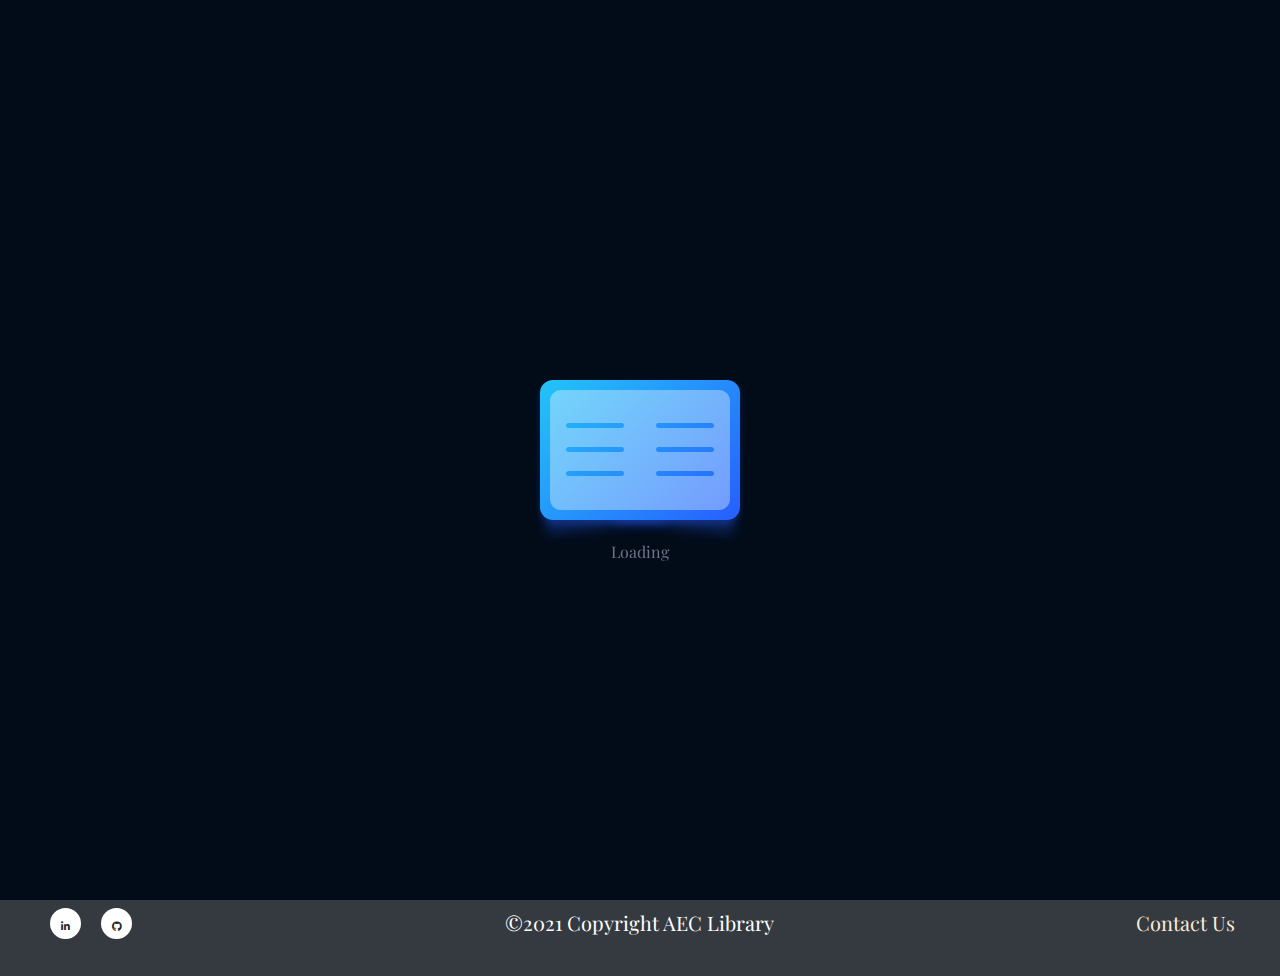
<file: index.html>
<!DOCTYPE html>
<html lang="en">

<head>
  <!-- Required meta tags -->
  <meta charset="utf-8" />
  <meta name="viewport" content="width=device-width, initial-scale=1, shrink-to-fit=no" />

  <!-- Bootstrap CSS -->
  <link rel="stylesheet" href="https://stackpath.bootstrapcdn.com/bootstrap/4.3.1/css/bootstrap.min.css"
    integrity="sha384-ggOyR0iXCbMQv3Xipma34MD+dH/1fQ784/j6cY/iJTQUOhcWr7x9JvoRxT2MZw1T" crossorigin="anonymous" />
  <!-- Font Awesome -->
  <link rel="stylesheet" href="https://use.fontawesome.com/releases/v5.6.3/css/all.css"
    integrity="sha384-UHRtZLI+pbxtHCWp1t77Bi1L4ZtiqrqD80Kn4Z8NTSRyMA2Fd33n5dQ8lWUE00s/" crossorigin="anonymous" />
  <!-- Style CSS -->
  <link rel="stylesheet" href="./assets/css/style.css" />
  <title>AEC Library</title>

  <!-- Title bar icon -->
  <link rel="icon" href="./assets/Favicons/3.png" type="image/x-icon">

  <!-- Adding new font -> Playfair-display -->
  <link href="https://fonts.googleapis.com/css2?family=Playfair+Display&display=swap" rel="stylesheet">

  <!--Adding AOS in it-->
    <script src="https://unpkg.com/aos@2.3.1/dist/aos.js"></script>
   <!-- Font Awesome -->
  <link rel="stylesheet" href="https://cdnjs.cloudflare.com/ajax/libs/font-awesome/5.15.3/css/all.min.css">
<!--data table-->
<link rel="stylesheet" href="https://cdn.datatables.net/1.11.3/css/jquery.dataTables.min.css"
></head>

<body class="body-style">
  
  <div class="bubbles">
  <img src="./assets/images/bubble.png">
  <img src="./assets/images/bubble.png">
  <img src="./assets/images/bubble.png">
  <img src="./assets/images/bubble.png">
  <img src="./assets/images/bubble.png">
  <img src="./assets/images/bubble.png">
  <img src="./assets/images/bubble.png">
</div>


  <div id="topBtn" title="Go to Top">
    <a href="#"><span class="fa fa-angle-up"></span></a>
  </div>

  <!-- pre-loader -->
  <div id="loading"></div>
    <div class="preloader">
      <div class="loader">
        <div>
          <ul>
            <li>
              <svg viewBox="0 0 90 120" fill="currentColor">
                <path
                  d="M90,0 L90,120 L11,120 C4.92486775,120 0,115.075132 0,109 L0,11 C0,4.92486775 4.92486775,0 11,0 L90,0 Z M71.5,81 L18.5,81 C17.1192881,81 16,82.1192881 16,83.5 C16,84.8254834 17.0315359,85.9100387 18.3356243,85.9946823 L18.5,86 L71.5,86 C72.8807119,86 74,84.8807119 74,83.5 C74,82.1745166 72.9684641,81.0899613 71.6643757,81.0053177 L71.5,81 Z M71.5,57 L18.5,57 C17.1192881,57 16,58.1192881 16,59.5 C16,60.8254834 17.0315359,61.9100387 18.3356243,61.9946823 L18.5,62 L71.5,62 C72.8807119,62 74,60.8807119 74,59.5 C74,58.1192881 72.8807119,57 71.5,57 Z M71.5,33 L18.5,33 C17.1192881,33 16,34.1192881 16,35.5 C16,36.8254834 17.0315359,37.9100387 18.3356243,37.9946823 L18.5,38 L71.5,38 C72.8807119,38 74,36.8807119 74,35.5 C74,34.1192881 72.8807119,33 71.5,33 Z"
                ></path>
              </svg>
            </li>
            <li>
              <svg viewBox="0 0 90 120" fill="currentColor">
                <path
                  d="M90,0 L90,120 L11,120 C4.92486775,120 0,115.075132 0,109 L0,11 C0,4.92486775 4.92486775,0 11,0 L90,0 Z M71.5,81 L18.5,81 C17.1192881,81 16,82.1192881 16,83.5 C16,84.8254834 17.0315359,85.9100387 18.3356243,85.9946823 L18.5,86 L71.5,86 C72.8807119,86 74,84.8807119 74,83.5 C74,82.1745166 72.9684641,81.0899613 71.6643757,81.0053177 L71.5,81 Z M71.5,57 L18.5,57 C17.1192881,57 16,58.1192881 16,59.5 C16,60.8254834 17.0315359,61.9100387 18.3356243,61.9946823 L18.5,62 L71.5,62 C72.8807119,62 74,60.8807119 74,59.5 C74,58.1192881 72.8807119,57 71.5,57 Z M71.5,33 L18.5,33 C17.1192881,33 16,34.1192881 16,35.5 C16,36.8254834 17.0315359,37.9100387 18.3356243,37.9946823 L18.5,38 L71.5,38 C72.8807119,38 74,36.8807119 74,35.5 C74,34.1192881 72.8807119,33 71.5,33 Z"
                ></path>
              </svg>
            </li>
            <li>
              <svg viewBox="0 0 90 120" fill="currentColor">
                <path
                  d="M90,0 L90,120 L11,120 C4.92486775,120 0,115.075132 0,109 L0,11 C0,4.92486775 4.92486775,0 11,0 L90,0 Z M71.5,81 L18.5,81 C17.1192881,81 16,82.1192881 16,83.5 C16,84.8254834 17.0315359,85.9100387 18.3356243,85.9946823 L18.5,86 L71.5,86 C72.8807119,86 74,84.8807119 74,83.5 C74,82.1745166 72.9684641,81.0899613 71.6643757,81.0053177 L71.5,81 Z M71.5,57 L18.5,57 C17.1192881,57 16,58.1192881 16,59.5 C16,60.8254834 17.0315359,61.9100387 18.3356243,61.9946823 L18.5,62 L71.5,62 C72.8807119,62 74,60.8807119 74,59.5 C74,58.1192881 72.8807119,57 71.5,57 Z M71.5,33 L18.5,33 C17.1192881,33 16,34.1192881 16,35.5 C16,36.8254834 17.0315359,37.9100387 18.3356243,37.9946823 L18.5,38 L71.5,38 C72.8807119,38 74,36.8807119 74,35.5 C74,34.1192881 72.8807119,33 71.5,33 Z"
                ></path>
              </svg>
            </li>
            <li>
              <svg viewBox="0 0 90 120" fill="currentColor">
                <path
                  d="M90,0 L90,120 L11,120 C4.92486775,120 0,115.075132 0,109 L0,11 C0,4.92486775 4.92486775,0 11,0 L90,0 Z M71.5,81 L18.5,81 C17.1192881,81 16,82.1192881 16,83.5 C16,84.8254834 17.0315359,85.9100387 18.3356243,85.9946823 L18.5,86 L71.5,86 C72.8807119,86 74,84.8807119 74,83.5 C74,82.1745166 72.9684641,81.0899613 71.6643757,81.0053177 L71.5,81 Z M71.5,57 L18.5,57 C17.1192881,57 16,58.1192881 16,59.5 C16,60.8254834 17.0315359,61.9100387 18.3356243,61.9946823 L18.5,62 L71.5,62 C72.8807119,62 74,60.8807119 74,59.5 C74,58.1192881 72.8807119,57 71.5,57 Z M71.5,33 L18.5,33 C17.1192881,33 16,34.1192881 16,35.5 C16,36.8254834 17.0315359,37.9100387 18.3356243,37.9946823 L18.5,38 L71.5,38 C72.8807119,38 74,36.8807119 74,35.5 C74,34.1192881 72.8807119,33 71.5,33 Z"
                ></path>
              </svg>
            </li>
            <li>
              <svg viewBox="0 0 90 120" fill="currentColor">
                <path
                  d="M90,0 L90,120 L11,120 C4.92486775,120 0,115.075132 0,109 L0,11 C0,4.92486775 4.92486775,0 11,0 L90,0 Z M71.5,81 L18.5,81 C17.1192881,81 16,82.1192881 16,83.5 C16,84.8254834 17.0315359,85.9100387 18.3356243,85.9946823 L18.5,86 L71.5,86 C72.8807119,86 74,84.8807119 74,83.5 C74,82.1745166 72.9684641,81.0899613 71.6643757,81.0053177 L71.5,81 Z M71.5,57 L18.5,57 C17.1192881,57 16,58.1192881 16,59.5 C16,60.8254834 17.0315359,61.9100387 18.3356243,61.9946823 L18.5,62 L71.5,62 C72.8807119,62 74,60.8807119 74,59.5 C74,58.1192881 72.8807119,57 71.5,57 Z M71.5,33 L18.5,33 C17.1192881,33 16,34.1192881 16,35.5 C16,36.8254834 17.0315359,37.9100387 18.3356243,37.9946823 L18.5,38 L71.5,38 C72.8807119,38 74,36.8807119 74,35.5 C74,34.1192881 72.8807119,33 71.5,33 Z"
                ></path>
              </svg>
            </li>
            <li>
              <svg viewBox="0 0 90 120" fill="currentColor">
                <path
                  d="M90,0 L90,120 L11,120 C4.92486775,120 0,115.075132 0,109 L0,11 C0,4.92486775 4.92486775,0 11,0 L90,0 Z M71.5,81 L18.5,81 C17.1192881,81 16,82.1192881 16,83.5 C16,84.8254834 17.0315359,85.9100387 18.3356243,85.9946823 L18.5,86 L71.5,86 C72.8807119,86 74,84.8807119 74,83.5 C74,82.1745166 72.9684641,81.0899613 71.6643757,81.0053177 L71.5,81 Z M71.5,57 L18.5,57 C17.1192881,57 16,58.1192881 16,59.5 C16,60.8254834 17.0315359,61.9100387 18.3356243,61.9946823 L18.5,62 L71.5,62 C72.8807119,62 74,60.8807119 74,59.5 C74,58.1192881 72.8807119,57 71.5,57 Z M71.5,33 L18.5,33 C17.1192881,33 16,34.1192881 16,35.5 C16,36.8254834 17.0315359,37.9100387 18.3356243,37.9946823 L18.5,38 L71.5,38 C72.8807119,38 74,36.8807119 74,35.5 C74,34.1192881 72.8807119,33 71.5,33 Z"
                ></path>
              </svg>
            </li>
          </ul>
        </div>
        <span>Loading</span>
      </div>
    </div>

  <nav class="navbar navbar-expand-lg navbar-light bg-info">
    <a class="navbar-brand ml-4" href="#"><img src="assets/logos/Logo Aec.jpg" alt="AEC Library" class="logo-img"></a>
    <button class="navbar-toggler" type="button" data-toggle="collapse" data-target="#navbarSupportedContent"
      aria-controls="navbarSupportedContent" aria-expanded="false" aria-label="Toggle navigation">
      <span class="navbar-toggler-icon"></span>
    </button>

    <div class="collapse navbar-collapse"
    id="navbarSupportedContent">
      <ul class="navbar-nav mr-auto">
        <li class="nav-item active">
          <a class="nav-link" href="#"><i class="fas fa-home"></i> Home  <span class="sr-only">(current)</span></a>
        </li>
        <li class="nav-item"><a href="./public/donate-book.html" class="nav-link" target="_blank"> <i class="fas fa-book"></i>  Donate Books </a></li>
        <li class="nav-item"><a href="resource.html" class="nav-link" target="_blank" > <i class="fas fa-external-link-alt"></i> Resources</a></li>
        <li class="nav-item"><a href="./Login_page/login_page.html" class="nav-link" target="_blank"> <i class="fas fa-sign-in-alt"></i>  Login </a></li>
      </ul>
      <form class="form-inline my-2 my-lg-0">
        <input class="form-control mr-sm-2" id="searchTxt" type="search" placeholder="Search" aria-label="Search" />
        <button class="btn btn-dark my-2 my-sm-0" id="searchsymbol" type="submit">
          &#128269
        </button>
      </form>
    </div>
  </nav>

  <div id="message"></div>

  <div class="container my-5">
    <h1>AEC LIBRARY </h1>
    <h5 align="center">
      <a href="" style="color:black;" class="typewrite" data-period="2000"
        data-type='[ "“If you don’t like to read, you haven’t found the right book.” – J.K. Rowling", "“That’s the thing about books. They let you travel without moving your feet.” – Jhumpa Lahiri", "“There is more treasure in books than in all the pirate’s loot on Treasure Island.” – Walt Disney", "“Some of these things are true and some of them lies. But they are all good stories.” – Hilary Mantel" ]'>
        <span class="wrap"></span>
      </a>
    </h5>
    <hr />
    <form id="libraryForm">
      <div class="form-group row">
        <label for="dateIssue" class="col-sm-2 col-form-label"> <strong>Date of Issue</strong></label>
        <div class="col-sm-10">
          <input type="date" id="issueDate" name="issueDate">
        </div>
      </div>
      <div class="form-group row">
        <label for="bookName" class="col-sm-2 col-form-label"> <strong>Name</strong></label>
        <div class="col-sm-10">
          <input type="text" class="input-box" id="bookName" placeholder="Book Name" />
        </div>
      </div>
      <div class="form-group row">
        <label for="Author" class="col-sm-2 col-form-label"> <strong>Author</strong></label>
        <div class="col-sm-10">
           
            <select class="form-check-input1" name="type" id="type" style="z-index: 1;">

                
                <option value="N/A">Select Author</option>
                <option value="Agatha Christie">Agatha Christie</option>
                <option value="Charles Dickens">Charles Dickens</option>
                <option value="Dan Brown">Dan Brown</option>
                <option value="Emily Bronte">Emily Bronte</option>
                <option value="George Elliot">George Elliot</option>
                <option value="J.K. Rowling">J.K. Rowling</option>
                <option value="Jane Austen">Jane Austen</option>
                <option value="John Green">John Green</option>
                <option value="Mark Twain">Mark Twain</option>
                <option value="Oscar Wilde">Oscar Wilde</option>
                <option value="Rabindranath Tagore">Rabindranath Tagore</option>
                <option value="Roald Dahl">Roald Dahl</option>
                <option value="Rudyard Kipling">Rudyard Kipling</option>
                <option value="Ruskin Bond">Ruskin Bond</option>
                <option value="Sarah J. Maas">Sarah J. Maas</option>
                <option value="Sylvia Plath">Sylvia Plath</option>
                <option value="William Shakespeare">William Shakespeare</option>
                <option value="Other">Other</option>
              </select>
  <input type="text" class="input-box" id="author" placeholder="Author" />
        </div>
       
      </div>
      <fieldset class="form-group">
        <div class="row">
          <legend class="col-form-label col-sm-2 pt-0"> <strong>Category</strong></legend>

          <div class="col-sm-10">
            <div class="form-check">
              <select class="form-check-input" name="category" id="category" style="z-index: 1;">
                <option value="N/A">Select Category</option>
                <option value="Arts & Music">Arts & Music</option>
                <option value="Biographies">Biographies</option>
                <option value="Business">Business</option>
                <option value="Comics">Comics</option>
                <option value="Computer & Tech">Computers & Tech</option>
                <option value="Cooking">Cooking</option>
                <option value="Education & Reference">Education & Reference</option>
                <option value="Entertainment">Entertainment</option>
                <option value="Health & Fitness">Health & Fitness</option>
                <option value="History">History</option>
                <option value="Hobbies & Crafts">Hobbies & Crafts</option>
                <option value="Home & Garden">Home & Garden</option>
                <option value="Horror">Horror</option>
                <option value="Kids">Kids</option>
                <option value="Literature & Fiction">Literature & Fiction</option>
                <option value="Medical">Medical</option>
                <option value="Mystery">Mystery</option>
                <option value="Parenting">Parenting</option>
                <option value="Religion">Religion</option>
                <option value="Romance">Romance</option>
                <option value="Sci-Fi & Fantasy">Sci-Fi & Fantasy</option>
                <option value="Science & Maths">Science & Maths</option>
                <option value="Self-Help">Self-Help</option>
                <option value="Social Sciences">Social Sciences</option>
                <option value="Sports">Sports</option>
                <option value="Travel">Travel</option>
                <option value="True Crime">True Crime</option>
              </select>
            </div>
          </div>
        </div>
      </fieldset>

      <div class="form-group row">
        <div class="col-sm-10">
          <button type="submit" class="btn btn-primary">Add Book</button>
        </div>
      </div>
    </form>

    <div id="table" >
      <h1>YOUR BOOKS</h1>
      <div style="overflow-x:auto;" >
        <table class="table table-striped" id="mytable">
          <thead>
            <tr>
              <th scope="col">Date of Issue</th>
              <th scope="col">Name</th>
              <th scope="col">Author</th>
  
              <th scope="col">Type</th>
              <th scope="col">Category</th>
              
            </tr>
          </thead>
          <tbody id="tableBody"></tbody>
        </table>
      </div>
     
    </div>
  </div>
  <div>
    <footer>
        <div class="d-flex">
      <div class="icons">

         <ul>
          <li>
            <a href="https://www.linkedin.com/in/sauravmukherjee44/"><i class="fab fa-linkedin-in icon"></i></a>
          </li>
          <li>
            <a href="https://github.com/SauravMukherjee44" target="github"> <i class="fab fa-github icon"></i> </a>
          </li>
          
        </ul>
      </div>
      <div class="ml-auto">

          <p>©2021 Copyright AEC Library</p>
      </div>
      <div class="ml-auto">
          <p>
         <a href="./public/contact us .html" style="color: antiquewhite;">Contact Us </a>  
         &emsp;&emsp;
         </p>

      </div>
 </div>
      <!-- <div class="icons">
        <ul>
          <li>
            <a href="https://www.linkedin.com/in/sauravmukherjee44/"><i class="fab fa-linkedin-in icon"></i></a>
          </li>
          <li>
            <a href="https://github.com/SauravMukherjee44" target="github"> <i class="fab fa-github icon"></i> </a>
          </li>
          <a href="./public/contact us .html" style="color: antiquewhite;">Contact Us</a>  

          <p>©2021 Copyright AEC Library</p>
        </ul>
      </div> -->
    </footer>

  </div>
  </div>
  <!-- <footer>
      <div class="footer-main">
        <div class="text-center text-lg-start">
          <div>© 2020 Copyright:</div>
        </div>
      </div>
    </footer> -->

  <!-- Optional JavaScript -->
  <!-- jQuery first, then Popper.js, then Bootstrap JS -->
  <script src="./assets/js/script.js"></script>
  <script src="https://code.jquery.com/jquery-3.4.1.js"></script>
  
  <!-- Go to Top  -->
  <script>
    $(document).ready(function () {
      $(window).scroll(function () {
        if ($(window).scrollTop() > 40) {
          $('#topBtn').css({
            "opacity": "1", "pointer-events": "auto"
          });
        } else {
          $('#topBtn').css({
            "opacity": "0", "pointer-events": "none"
          });
        }
      });

      $("#topBtn").click(function () {
        $('html ,body').animate({ scrollTop: 0 }, 400);
      });
    });
  </script>
  <script src="https://stackpath.bootstrapcdn.com/bootstrap/4.3.1/js/bootstrap.min.js"
    integrity="sha384-JjSmVgyd0p3pXB1rRibZUAYoIIy6OrQ6VrjIEaFf/nJGzIxFDsf4x0xIM+B07jRM"
    crossorigin="anonymous"></script>
  <script src="https://code.jquery.com/jquery-3.3.1.slim.min.js"
    integrity="sha384-q8i/X+965DzO0rT7abK41JStQIAqVgRVzpbzo5smXKp4YfRvH+8abtTE1Pi6jizo"
    crossorigin="anonymous"></script>
  <script src="https://cdnjs.cloudflare.com/ajax/libs/popper.js/1.14.7/umd/popper.min.js"
    integrity="sha384-UO2eT0CpHqdSJQ6hJty5KVphtPhzWj9WO1clHTMGa3JDZwrnQq4sF86dIHNDz0W1"
    crossorigin="anonymous"></script>
     <script>
      AOS.init({
        offset: 200,
        duration: 1000,
      });
    </script>
    <script src="https://cdn.datatables.net/1.11.3/js/jquery.dataTables.min.js"></script>
    
<script>
        $(document).ready(function() {
    $('#mytable').DataTable();
} );
    </script>
</body>

</html>
</file>
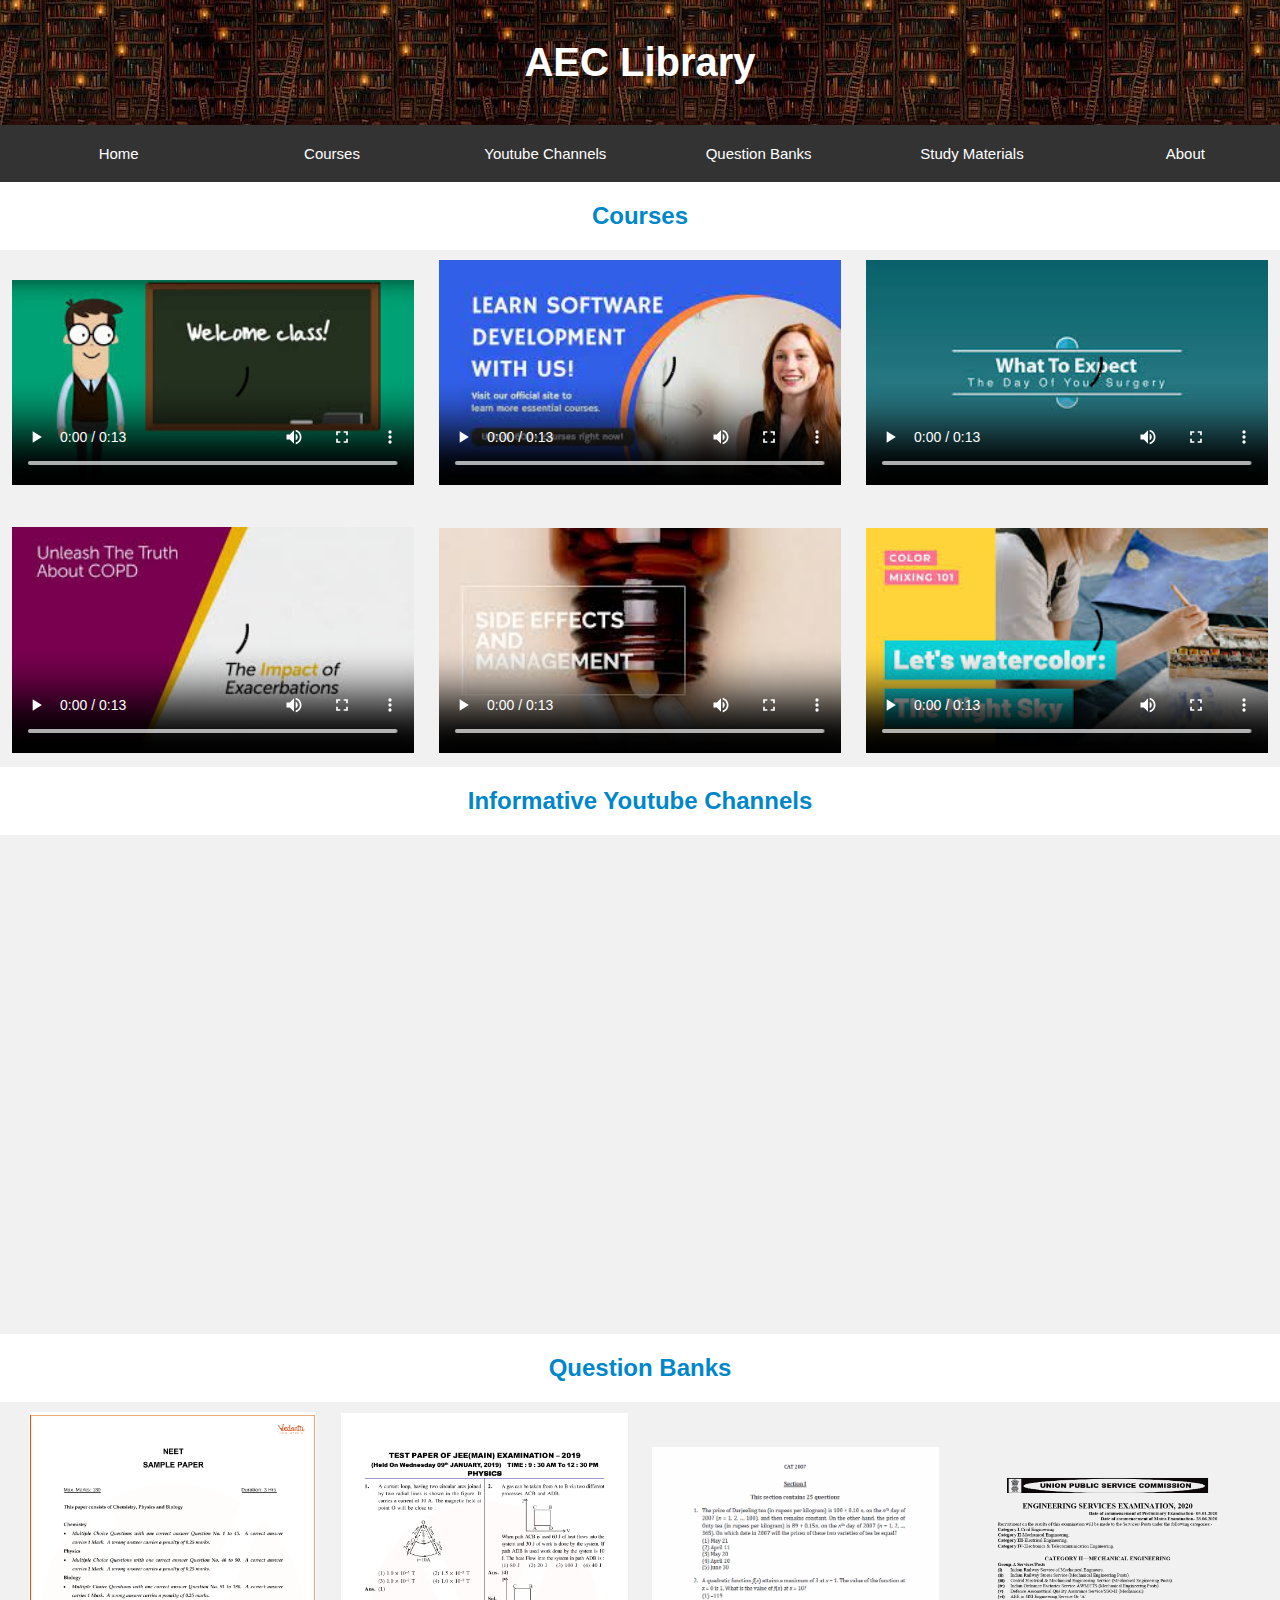
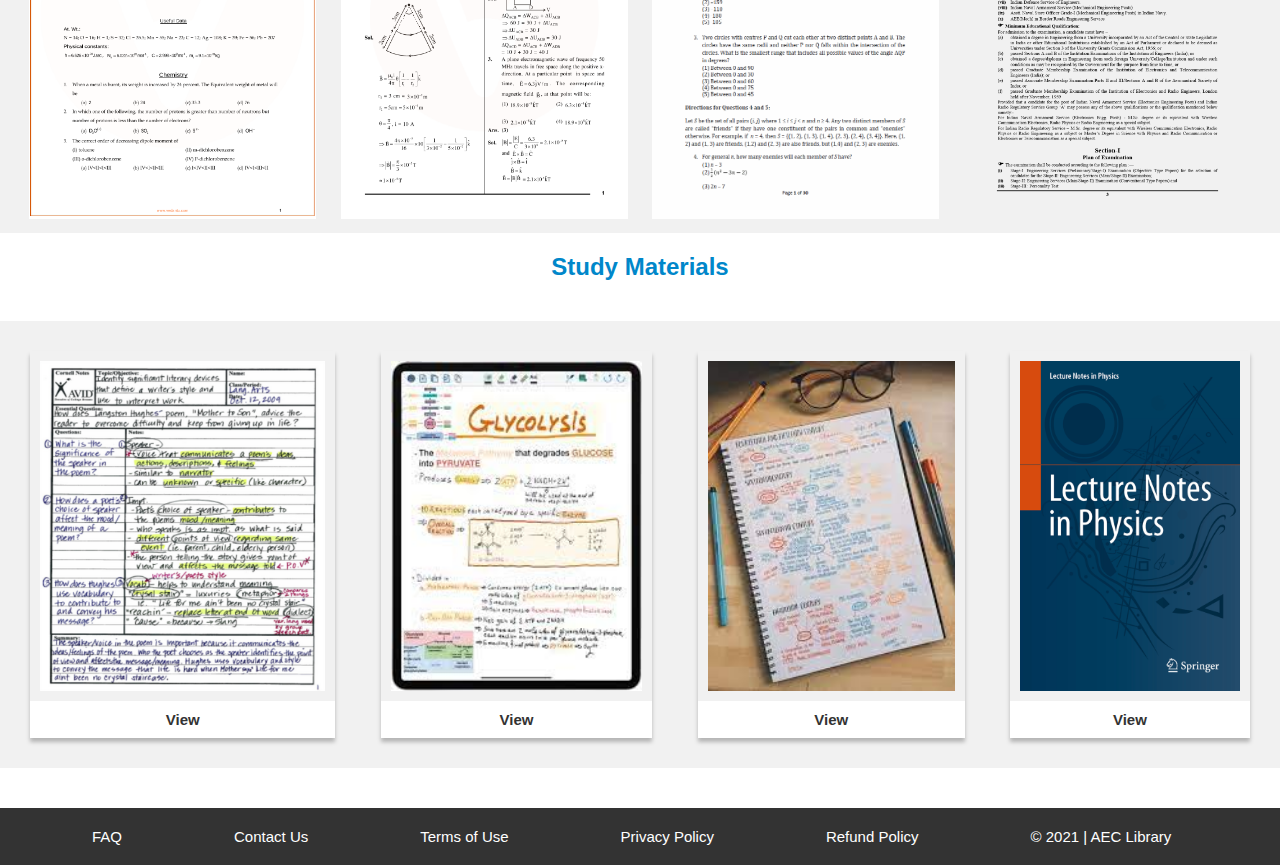
<file: resource.html>
<!DOCTYPE html>
<head>
	<title>Resources</title>
    <link rel="icon" href="./assets/Favicons/7.png" type="image/x-icon">
    <!-- Title bar icon -->
    <meta name="viewport" content="width=device-width, initial-scale=1.0">
  <!-- Style CSS -->
  <link rel="stylesheet" href="resource.css"/>
</head>

<body>

    <header>
        <h1>AEC Library</h1>
       </header>
    <nav class="" >
        <div class="">
            <div class="grid-container">
                <a class="grid-item " href="./index.html">Home</a>
                <a class="grid-item " href="#courses">Courses</a>
                <a class="grid-item " href="#yt">Youtube Channels</a>
                <a class="grid-item " href="#qb">Question Banks</a>
                <a class="grid-item " class="study" href="#study">Study Materials</a>
                <a class="grid-item " href="#footer">About</a>
              </div>
        
    </div>

    </nav>

   
<main>
    <h2 class="hover-underline-animation">Courses</h2>
    <section id="courses">
        
        
        <video src="images/8.mp4" width="33%" poster="images/11.jpg" controls></video>
        <video src="images/8.mp4" width="33%" poster="images/12.jpg" controls></video>
        <video src="images/8.mp4" width="33%" poster="images/13.jpg" controls></video>
        <br>
        
        <br>
        <video src="images/8.mp4" width="33%" poster="images/14.jpg" controls></video>
        <video src="images/8.mp4" width="33%" poster="images/15.jpg" controls></video>
        <video src="images/8.mp4" width="33%" poster="images/16.jpg" controls></video>
    </section>

    <h2 class="hover-underline-animation">Informative Youtube Channels</h2>
    <section id="yt">

      <iframe width="33%" height="75%" src="https://www.youtube.com/embed/hmS6rhq8jkI" title="YouTube video player" frameborder="0" allow="accelerometer; autoplay; clipboard-write; encrypted-media; gyroscope; picture-in-picture" allowfullscreen></iframe>
      <iframe width="33%" height="75%" src="https://www.youtube.com/embed/KxUj-0R2yxM" title="YouTube video player" frameborder="0" allow="accelerometer; autoplay; clipboard-write; encrypted-media; gyroscope; picture-in-picture" allowfullscreen></iframe>
      <iframe class="last" width="33%" height="75%" src="https://www.youtube.com/embed/LwglfLv5otA" title="YouTube video player" frameborder="0" allow="accelerometer; autoplay; clipboard-write; encrypted-media; gyroscope; picture-in-picture" allowfullscreen></iframe>
    </section>

    <h2 class="hover-underline-animation">Question Banks</h2>
    <section id="qb">
        
        <a target="_blank" href="Notes/Surface Chemistry  Complete NCERT.pdf"><img src="images/1.png" alt="" width="24%" height="60%"></a>
        <a target="_blank" href="Notes/Solid State New Complete Chapter Notes.pdf"><img src="images/2.png" alt="" width="24%" height="60%"></a>
        <a target="_blank" href="Notes/Electrochemistry  Complete NCERT.pdf"><img src="images/3.png" alt="" width="24%" height="60%"></a>
        <a target="_blank" href="Notes/Coordination Compound 3.pdf"><img src="images/4.png" alt="" width="24%" height="60%"></a>
    </section>

    <h2 class="hover-underline-animation">Study Materials</h2>
  <section id="study" class="study-container">
        <div class="study-card ">
            <div class="study-base">
                <img src="images/5.png" alt="image1">
            </div>
            <h3><a target="_blank" class="view" href="Notes/Surface Chemistry Complete NCERT.pdf">View</a><h3>
        </div>
        <div class="study-card ">
            <div class="study-base">
                <img src="images/6.jpg" alt="image1">
            </div>
            <h3><a target="_blank" class="view" href="Notes/Solid State New Complete Chapter Notes.pdf">View</a><h3>
        </div>
        <div class="study-card ">
            <div class="study-base">
                <img src="images/7.jpg" alt="image2">
            </div>
            <h3><a target="_blank" class="view" href="Notes/Solid State New Complete Chapter Notes.pdf">View</a><h3>
        </div>
        <div class="study-card ">
            <div class="study-base">
                <img src="images/9.png" alt="image1">
            </div>
            <h3><a target="_blank" class="view" href="Notes/Solid State New Complete Chapter Notes.pdf">View</a><h3>
        </div>
    
</main>

<footer id="footer">
    <a href="#">FAQ</a>
    <a href="./public/contact us .html">Contact Us</a>
    <a href="#">Terms of Use</a>
    <a href="#">Privacy Policy</a>
    <a href="#">Refund Policy</a>
    <a class="name" href="#">&copy; 2021 | AEC Library</a>
</footer>

   	 
</body>
</html>
</file>
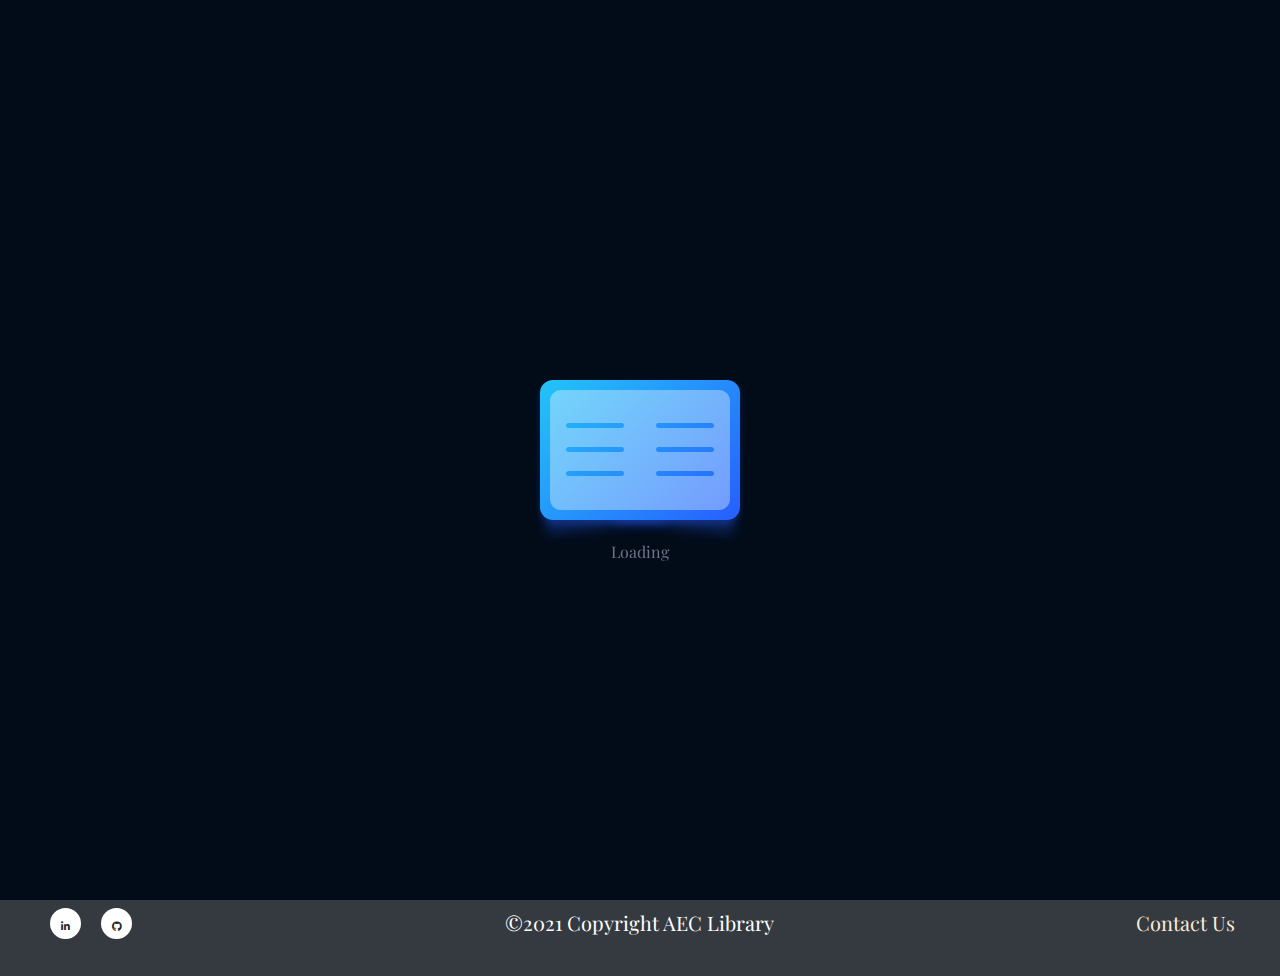
<file: tanwi.html>
<!DOCTYPE html>
<html lang="en">

<head>
  <!-- Required meta tags -->
  <meta charset="utf-8" />
  <meta name="viewport" content="width=device-width, initial-scale=1, shrink-to-fit=no" />

  <!-- Bootstrap CSS -->
  <link rel="stylesheet" href="https://stackpath.bootstrapcdn.com/bootstrap/4.3.1/css/bootstrap.min.css"
    integrity="sha384-ggOyR0iXCbMQv3Xipma34MD+dH/1fQ784/j6cY/iJTQUOhcWr7x9JvoRxT2MZw1T" crossorigin="anonymous" />
  <!-- Font Awesome -->
  <link rel="stylesheet" href="https://use.fontawesome.com/releases/v5.6.3/css/all.css"
    integrity="sha384-UHRtZLI+pbxtHCWp1t77Bi1L4ZtiqrqD80Kn4Z8NTSRyMA2Fd33n5dQ8lWUE00s/" crossorigin="anonymous" />
  <!-- Style CSS -->
  <link rel="stylesheet" href="./assets/css/style.css" />
  <title>AEC Library</title>

  <!-- Title bar icon -->
  <link rel="icon" href="./assets/Favicons/3.png" type="image/x-icon">

  <!-- Adding new font -> Playfair-display -->
  <link href="https://fonts.googleapis.com/css2?family=Playfair+Display&display=swap" rel="stylesheet">

  <!--Adding AOS in it-->
    <script src="https://unpkg.com/aos@2.3.1/dist/aos.js"></script>
   <!-- Font Awesome -->
  <link rel="stylesheet" href="https://cdnjs.cloudflare.com/ajax/libs/font-awesome/5.15.3/css/all.min.css">
<!--data table-->
<link rel="stylesheet" href="https://cdn.datatables.net/1.11.3/css/jquery.dataTables.min.css"
></head>

<body class="body-style">
  
  <div class="bubbles">
  <img src="./assets/images/bubble.png">
  <img src="./assets/images/bubble.png">
  <img src="./assets/images/bubble.png">
  <img src="./assets/images/bubble.png">
  <img src="./assets/images/bubble.png">
  <img src="./assets/images/bubble.png">
  <img src="./assets/images/bubble.png">
</div>


  <div id="topBtn" title="Go to Top">
    <a href="#"><span class="fa fa-angle-up"></span></a>
  </div>

  <!-- pre-loader -->
  <div id="loading"></div>
    <div class="preloader">
      <div class="loader">
        <div>
          <ul>
            <li>
              <svg viewBox="0 0 90 120" fill="currentColor">
                <path
                  d="M90,0 L90,120 L11,120 C4.92486775,120 0,115.075132 0,109 L0,11 C0,4.92486775 4.92486775,0 11,0 L90,0 Z M71.5,81 L18.5,81 C17.1192881,81 16,82.1192881 16,83.5 C16,84.8254834 17.0315359,85.9100387 18.3356243,85.9946823 L18.5,86 L71.5,86 C72.8807119,86 74,84.8807119 74,83.5 C74,82.1745166 72.9684641,81.0899613 71.6643757,81.0053177 L71.5,81 Z M71.5,57 L18.5,57 C17.1192881,57 16,58.1192881 16,59.5 C16,60.8254834 17.0315359,61.9100387 18.3356243,61.9946823 L18.5,62 L71.5,62 C72.8807119,62 74,60.8807119 74,59.5 C74,58.1192881 72.8807119,57 71.5,57 Z M71.5,33 L18.5,33 C17.1192881,33 16,34.1192881 16,35.5 C16,36.8254834 17.0315359,37.9100387 18.3356243,37.9946823 L18.5,38 L71.5,38 C72.8807119,38 74,36.8807119 74,35.5 C74,34.1192881 72.8807119,33 71.5,33 Z"
                ></path>
              </svg>
            </li>
            <li>
              <svg viewBox="0 0 90 120" fill="currentColor">
                <path
                  d="M90,0 L90,120 L11,120 C4.92486775,120 0,115.075132 0,109 L0,11 C0,4.92486775 4.92486775,0 11,0 L90,0 Z M71.5,81 L18.5,81 C17.1192881,81 16,82.1192881 16,83.5 C16,84.8254834 17.0315359,85.9100387 18.3356243,85.9946823 L18.5,86 L71.5,86 C72.8807119,86 74,84.8807119 74,83.5 C74,82.1745166 72.9684641,81.0899613 71.6643757,81.0053177 L71.5,81 Z M71.5,57 L18.5,57 C17.1192881,57 16,58.1192881 16,59.5 C16,60.8254834 17.0315359,61.9100387 18.3356243,61.9946823 L18.5,62 L71.5,62 C72.8807119,62 74,60.8807119 74,59.5 C74,58.1192881 72.8807119,57 71.5,57 Z M71.5,33 L18.5,33 C17.1192881,33 16,34.1192881 16,35.5 C16,36.8254834 17.0315359,37.9100387 18.3356243,37.9946823 L18.5,38 L71.5,38 C72.8807119,38 74,36.8807119 74,35.5 C74,34.1192881 72.8807119,33 71.5,33 Z"
                ></path>
              </svg>
            </li>
            <li>
              <svg viewBox="0 0 90 120" fill="currentColor">
                <path
                  d="M90,0 L90,120 L11,120 C4.92486775,120 0,115.075132 0,109 L0,11 C0,4.92486775 4.92486775,0 11,0 L90,0 Z M71.5,81 L18.5,81 C17.1192881,81 16,82.1192881 16,83.5 C16,84.8254834 17.0315359,85.9100387 18.3356243,85.9946823 L18.5,86 L71.5,86 C72.8807119,86 74,84.8807119 74,83.5 C74,82.1745166 72.9684641,81.0899613 71.6643757,81.0053177 L71.5,81 Z M71.5,57 L18.5,57 C17.1192881,57 16,58.1192881 16,59.5 C16,60.8254834 17.0315359,61.9100387 18.3356243,61.9946823 L18.5,62 L71.5,62 C72.8807119,62 74,60.8807119 74,59.5 C74,58.1192881 72.8807119,57 71.5,57 Z M71.5,33 L18.5,33 C17.1192881,33 16,34.1192881 16,35.5 C16,36.8254834 17.0315359,37.9100387 18.3356243,37.9946823 L18.5,38 L71.5,38 C72.8807119,38 74,36.8807119 74,35.5 C74,34.1192881 72.8807119,33 71.5,33 Z"
                ></path>
              </svg>
            </li>
            <li>
              <svg viewBox="0 0 90 120" fill="currentColor">
                <path
                  d="M90,0 L90,120 L11,120 C4.92486775,120 0,115.075132 0,109 L0,11 C0,4.92486775 4.92486775,0 11,0 L90,0 Z M71.5,81 L18.5,81 C17.1192881,81 16,82.1192881 16,83.5 C16,84.8254834 17.0315359,85.9100387 18.3356243,85.9946823 L18.5,86 L71.5,86 C72.8807119,86 74,84.8807119 74,83.5 C74,82.1745166 72.9684641,81.0899613 71.6643757,81.0053177 L71.5,81 Z M71.5,57 L18.5,57 C17.1192881,57 16,58.1192881 16,59.5 C16,60.8254834 17.0315359,61.9100387 18.3356243,61.9946823 L18.5,62 L71.5,62 C72.8807119,62 74,60.8807119 74,59.5 C74,58.1192881 72.8807119,57 71.5,57 Z M71.5,33 L18.5,33 C17.1192881,33 16,34.1192881 16,35.5 C16,36.8254834 17.0315359,37.9100387 18.3356243,37.9946823 L18.5,38 L71.5,38 C72.8807119,38 74,36.8807119 74,35.5 C74,34.1192881 72.8807119,33 71.5,33 Z"
                ></path>
              </svg>
            </li>
            <li>
              <svg viewBox="0 0 90 120" fill="currentColor">
                <path
                  d="M90,0 L90,120 L11,120 C4.92486775,120 0,115.075132 0,109 L0,11 C0,4.92486775 4.92486775,0 11,0 L90,0 Z M71.5,81 L18.5,81 C17.1192881,81 16,82.1192881 16,83.5 C16,84.8254834 17.0315359,85.9100387 18.3356243,85.9946823 L18.5,86 L71.5,86 C72.8807119,86 74,84.8807119 74,83.5 C74,82.1745166 72.9684641,81.0899613 71.6643757,81.0053177 L71.5,81 Z M71.5,57 L18.5,57 C17.1192881,57 16,58.1192881 16,59.5 C16,60.8254834 17.0315359,61.9100387 18.3356243,61.9946823 L18.5,62 L71.5,62 C72.8807119,62 74,60.8807119 74,59.5 C74,58.1192881 72.8807119,57 71.5,57 Z M71.5,33 L18.5,33 C17.1192881,33 16,34.1192881 16,35.5 C16,36.8254834 17.0315359,37.9100387 18.3356243,37.9946823 L18.5,38 L71.5,38 C72.8807119,38 74,36.8807119 74,35.5 C74,34.1192881 72.8807119,33 71.5,33 Z"
                ></path>
              </svg>
            </li>
            <li>
              <svg viewBox="0 0 90 120" fill="currentColor">
                <path
                  d="M90,0 L90,120 L11,120 C4.92486775,120 0,115.075132 0,109 L0,11 C0,4.92486775 4.92486775,0 11,0 L90,0 Z M71.5,81 L18.5,81 C17.1192881,81 16,82.1192881 16,83.5 C16,84.8254834 17.0315359,85.9100387 18.3356243,85.9946823 L18.5,86 L71.5,86 C72.8807119,86 74,84.8807119 74,83.5 C74,82.1745166 72.9684641,81.0899613 71.6643757,81.0053177 L71.5,81 Z M71.5,57 L18.5,57 C17.1192881,57 16,58.1192881 16,59.5 C16,60.8254834 17.0315359,61.9100387 18.3356243,61.9946823 L18.5,62 L71.5,62 C72.8807119,62 74,60.8807119 74,59.5 C74,58.1192881 72.8807119,57 71.5,57 Z M71.5,33 L18.5,33 C17.1192881,33 16,34.1192881 16,35.5 C16,36.8254834 17.0315359,37.9100387 18.3356243,37.9946823 L18.5,38 L71.5,38 C72.8807119,38 74,36.8807119 74,35.5 C74,34.1192881 72.8807119,33 71.5,33 Z"
                ></path>
              </svg>
            </li>
          </ul>
        </div>
        <span>Loading</span>
      </div>
    </div>

  <nav class="navbar navbar-expand-lg navbar-light bg-info">
    <a class="navbar-brand ml-4" href="#"><img src="assets/logos/Logo Aec.jpg" alt="AEC Library" class="logo-img"></a>
    <button class="navbar-toggler" type="button" data-toggle="collapse" data-target="#navbarSupportedContent"
      aria-controls="navbarSupportedContent" aria-expanded="false" aria-label="Toggle navigation">
      <span class="navbar-toggler-icon"></span>
    </button>

    <div class="collapse navbar-collapse"
    id="navbarSupportedContent">
      <ul class="navbar-nav mr-auto">
        <li class="nav-item active">
          <a class="nav-link" href="#"><i class="fas fa-home"></i> Home  <span class="sr-only">(current)</span></a>
        </li>
        <li class="nav-item"><a href="./public/donate-book.html" class="nav-link" target="_blank"> <i class="fas fa-book"></i>  Donate Books </a></li>
        <li class="nav-item"><a href="resource.html" class="nav-link" target="_blank" > <i class="fas fa-external-link-alt"></i> Resources</a></li>
        <li class="nav-item"><a href="./Login_page/login_page.html" class="nav-link" target="_blank"> <i class="fas fa-sign-in-alt"></i>  Login </a></li>
      </ul>
      <form class="form-inline my-2 my-lg-0">
        <input class="form-control mr-sm-2" id="searchTxt" type="search" placeholder="Search" aria-label="Search" />
        <button class="btn btn-dark my-2 my-sm-0" id="searchsymbol" type="submit">
          &#128269
        </button>
      </form>
    </div>
  </nav>

  <div id="message"></div>

  <div class="container my-5">
    <h1>AEC LIBRARY </h1>
    <h5 align="center">
      <a href="" style="color:black;" class="typewrite" data-period="2000"
        data-type='[ "“If you don’t like to read, you haven’t found the right book.” – J.K. Rowling", "“That’s the thing about books. They let you travel without moving your feet.” – Jhumpa Lahiri", "“There is more treasure in books than in all the pirate’s loot on Treasure Island.” – Walt Disney", "“Some of these things are true and some of them lies. But they are all good stories.” – Hilary Mantel" ]'>
        <span class="wrap"></span>
      </a>
    </h5>
    <hr />
    <form id="libraryForm">
      <div class="form-group row">
        <label for="dateIssue" class="col-sm-2 col-form-label"> <strong>Date of Issue</strong></label>
        <div class="col-sm-10">
          <input type="date" id="issueDate" name="issueDate">
        </div>
      </div>
      <div class="form-group row">
        <label for="bookName" class="col-sm-2 col-form-label"> <strong>Name</strong></label>
        <div class="col-sm-10">
          <input type="text" class="input-box" id="bookName" placeholder="Book Name" />
        </div>
      </div>
      <div class="form-group row">
        <label for="Author" class="col-sm-2 col-form-label"> <strong>Author</strong></label>
        <div class="col-sm-10">
           
            <select class="form-check-input1" name="type" id="type" style="z-index: 1;">

                
                <option value="N/A">Select Author</option>
                <option value="Agatha Christie">Agatha Christie</option>
                <option value="Charles Dickens">Charles Dickens</option>
                <option value="Dan Brown">Dan Brown</option>
                <option value="Emily Bronte">Emily Bronte</option>
                <option value="George Elliot">George Elliot</option>
                <option value="J.K. Rowling">J.K. Rowling</option>
                <option value="Jane Austen">Jane Austen</option>
                <option value="John Green">John Green</option>
                <option value="Mark Twain">Mark Twain</option>
                <option value="Oscar Wilde">Oscar Wilde</option>
                <option value="Rabindranath Tagore">Rabindranath Tagore</option>
                <option value="Roald Dahl">Roald Dahl</option>
                <option value="Rudyard Kipling">Rudyard Kipling</option>
                <option value="Ruskin Bond">Ruskin Bond</option>
                <option value="Sarah J. Maas">Sarah J. Maas</option>
                <option value="Sylvia Plath">Sylvia Plath</option>
                <option value="William Shakespeare">William Shakespeare</option>
                <option value="Other">Other</option>
              </select>
  <input type="text" class="input-box" id="author" placeholder="Author" />
        </div>
       
      </div>
      <fieldset class="form-group">
        <div class="row">
          <legend class="col-form-label col-sm-2 pt-0"> <strong>Category</strong></legend>

          <div class="col-sm-10">
            <div class="form-check">
              <select class="form-check-input" name="category" id="category" style="z-index: 1;">
                <option value="N/A">Select Category</option>
                <option value="Arts & Music">Arts & Music</option>
                <option value="Biographies">Biographies</option>
                <option value="Business">Business</option>
                <option value="Comics">Comics</option>
                <option value="Computer & Tech">Computers & Tech</option>
                <option value="Cooking">Cooking</option>
                <option value="Education & Reference">Education & Reference</option>
                <option value="Entertainment">Entertainment</option>
                <option value="Health & Fitness">Health & Fitness</option>
                <option value="History">History</option>
                <option value="Hobbies & Crafts">Hobbies & Crafts</option>
                <option value="Home & Garden">Home & Garden</option>
                <option value="Horror">Horror</option>
                <option value="Kids">Kids</option>
                <option value="Literature & Fiction">Literature & Fiction</option>
                <option value="Medical">Medical</option>
                <option value="Mystery">Mystery</option>
                <option value="Parenting">Parenting</option>
                <option value="Religion">Religion</option>
                <option value="Romance">Romance</option>
                <option value="Sci-Fi & Fantasy">Sci-Fi & Fantasy</option>
                <option value="Science & Maths">Science & Maths</option>
                <option value="Self-Help">Self-Help</option>
                <option value="Social Sciences">Social Sciences</option>
                <option value="Sports">Sports</option>
                <option value="Travel">Travel</option>
                <option value="True Crime">True Crime</option>
              </select>
            </div>
          </div>
        </div>
      </fieldset>

      <div class="form-group row">
        <div class="col-sm-10">
          <button type="submit" class="btn btn-primary">Add Book</button>
        </div>
      </div>
    </form>

    <div id="table" >
      <h1>YOUR BOOKS</h1>
      <div style="overflow-x:auto;" >
        <table class="table table-striped" id="mytable">
          <thead>
            <tr>
              <th scope="col">Date of Issue</th>
              <th scope="col">Name</th>
              <th scope="col">Author</th>
  
              <th scope="col">Type</th>
              <th scope="col">Category</th>
              
            </tr>
          </thead>
          <tbody id="tableBody"></tbody>
        </table>
      </div>
     
    </div>
  </div>
  <div>
    <footer>
        <div class="d-flex">
      <div class="icons">

         <ul>
          <li>
            <a href="https://www.linkedin.com/in/sauravmukherjee44/"><i class="fab fa-linkedin-in icon"></i></a>
          </li>
          <li>
            <a href="https://github.com/SauravMukherjee44" target="github"> <i class="fab fa-github icon"></i> </a>
          </li>
          
        </ul>
      </div>
      <div class="ml-auto">

          <p>©2021 Copyright AEC Library</p>
      </div>
      <div class="ml-auto">
          <p>
         <a href="./public/contact us .html" style="color: antiquewhite;">Contact Us </a>  
         &emsp;&emsp;
         </p>

      </div>
 </div>
      <!-- <div class="icons">
        <ul>
          <li>
            <a href="https://www.linkedin.com/in/sauravmukherjee44/"><i class="fab fa-linkedin-in icon"></i></a>
          </li>
          <li>
            <a href="https://github.com/SauravMukherjee44" target="github"> <i class="fab fa-github icon"></i> </a>
          </li>
          <a href="./public/contact us .html" style="color: antiquewhite;">Contact Us</a>  

          <p>©2021 Copyright AEC Library</p>
        </ul>
      </div> -->
    </footer>

  </div>
  </div>
  <!-- <footer>
      <div class="footer-main">
        <div class="text-center text-lg-start">
          <div>© 2020 Copyright:</div>
        </div>
      </div>
    </footer> -->

  <!-- Optional JavaScript -->
  <!-- jQuery first, then Popper.js, then Bootstrap JS -->
  <script src="./assets/js/script.js"></script>
  <script src="https://code.jquery.com/jquery-3.4.1.js"></script>
  
  <!-- Go to Top  -->
  <script>
    $(document).ready(function () {
      $(window).scroll(function () {
        if ($(window).scrollTop() > 40) {
          $('#topBtn').css({
            "opacity": "1", "pointer-events": "auto"
          });
        } else {
          $('#topBtn').css({
            "opacity": "0", "pointer-events": "none"
          });
        }
      });

      $("#topBtn").click(function () {
        $('html ,body').animate({ scrollTop: 0 }, 400);
      });
    });
  </script>
  <script src="https://stackpath.bootstrapcdn.com/bootstrap/4.3.1/js/bootstrap.min.js"
    integrity="sha384-JjSmVgyd0p3pXB1rRibZUAYoIIy6OrQ6VrjIEaFf/nJGzIxFDsf4x0xIM+B07jRM"
    crossorigin="anonymous"></script>
  <script src="https://code.jquery.com/jquery-3.3.1.slim.min.js"
    integrity="sha384-q8i/X+965DzO0rT7abK41JStQIAqVgRVzpbzo5smXKp4YfRvH+8abtTE1Pi6jizo"
    crossorigin="anonymous"></script>
  <script src="https://cdnjs.cloudflare.com/ajax/libs/popper.js/1.14.7/umd/popper.min.js"
    integrity="sha384-UO2eT0CpHqdSJQ6hJty5KVphtPhzWj9WO1clHTMGa3JDZwrnQq4sF86dIHNDz0W1"
    crossorigin="anonymous"></script>
     <script>
      AOS.init({
        offset: 200,
        duration: 1000,
      });
    </script>
    <script src="https://cdn.datatables.net/1.11.3/js/jquery.dataTables.min.js"></script>
    
<script>
        $(document).ready(function() {
    $('#mytable').DataTable(
       {
        language : {
            "zeroRecords": ""             
        },
       } );
} );
    </script>
</body>

</html>
</file>
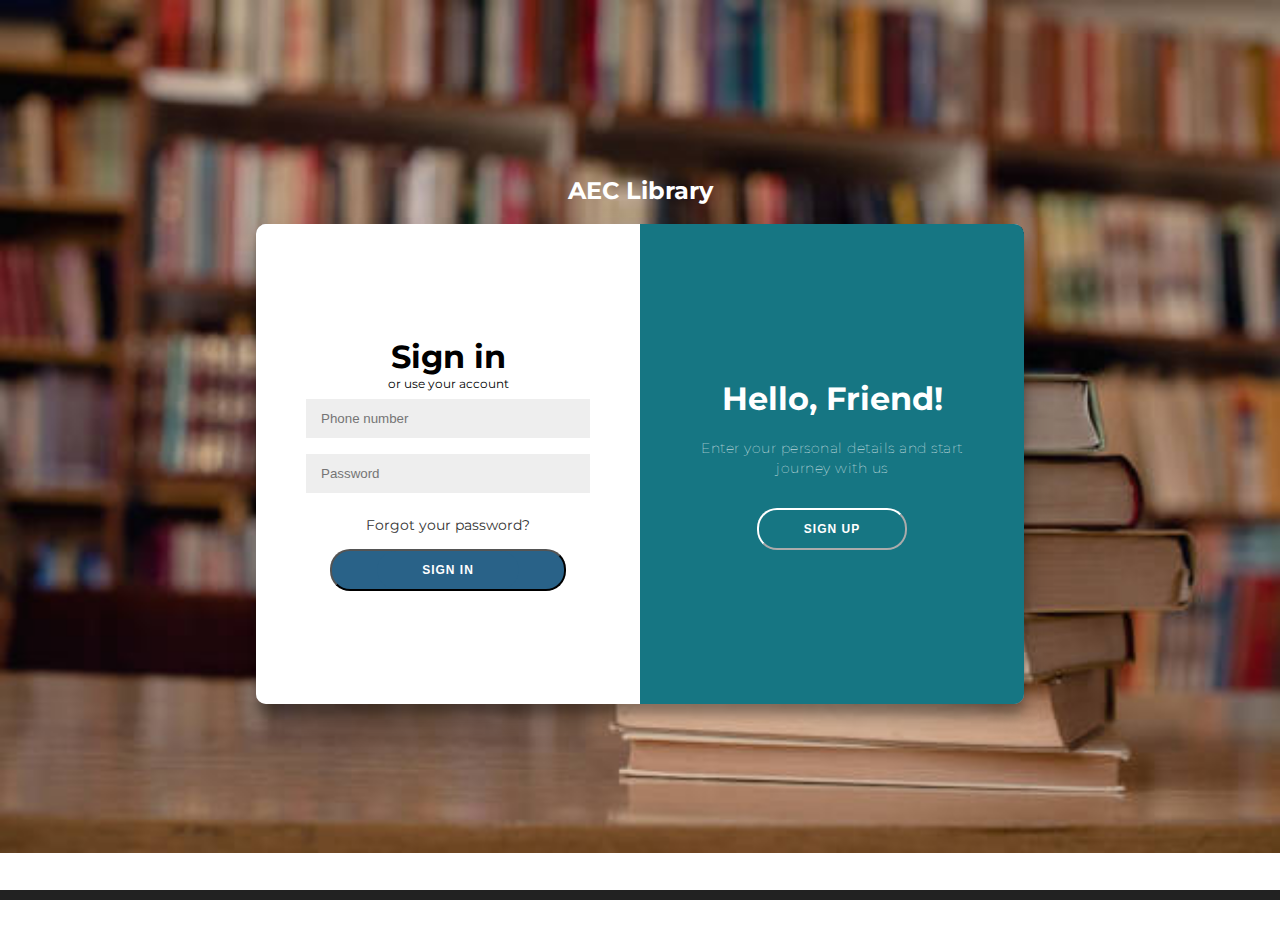
<file: Login_page/login_page.html>
<!--A simple login page with rich user experience and  flexible for all window sizes(responsive)-->

<!--Hacktoberfest2021-->


<!DOCTYPE html>
<html lang="en">
<head>
    <meta charset="UTF-8">
    <meta http-equiv="X-UA-Compatible" content="IE=edge">
    <meta name="viewport" content="width=device-width, initial-scale=1.0">
    <title>login</title>
    
        


<link rel="stylesheet" type="text/css" href="login_style.css" />
</head>
<body>
    <h2 style="color: white;">AEC Library</h2>
<div class="container" id="container">
	<div class="form-container sign-up-container">
		<form action="#">
			<h1>Create Account</h1>
			
			
			<input type="text" placeholder="Name" />
			<input type="number" placeholder="Phone Number" />
			<input type="number" placeholder="Age"/>
			<input type="text" placeholder="Gender" />
			<input type="text" placeholder="Marital Status" />
			<input type="password" placeholder="Password" />
			<button><a class='tgt' href="bjjsearch.html">Sign Up</a></button>
		</form>
	</div>
	<div class="form-container sign-in-container">
		<form action="#">
			<h1>Sign in</h1>
			<span>or use your account</span>
			<input type="number" placeholder="Phone number" />
			<input type="password" placeholder="Password" />
			<a href="#">Forgot your password?</a>
			<button><a class='tgt' href="bjjsearch.html">Sign In</a></button>
		</form>
	</div>
	<div class="overlay-container">
		<div class="overlay">
			<div class="overlay-panel overlay-left">
				<h1>Welcome Back!</h1>
				<p>To keep connected with us please login with your personal info</p>
				<button class="ghost" id="signIn">Sign In</button>
			</div>
			<div class="overlay-panel overlay-right">
				<h1>Hello, Friend!</h1>
				<p>Enter your personal details and start journey with us</p>
				<button class="ghost" id="signUp">Sign Up</button>
			</div>
		</div>
	</div>
</div>

<footer>
	<p>
		
	</p>
</footer>
</body>
<script src = "login_script.js"></script>
</html>
</file>
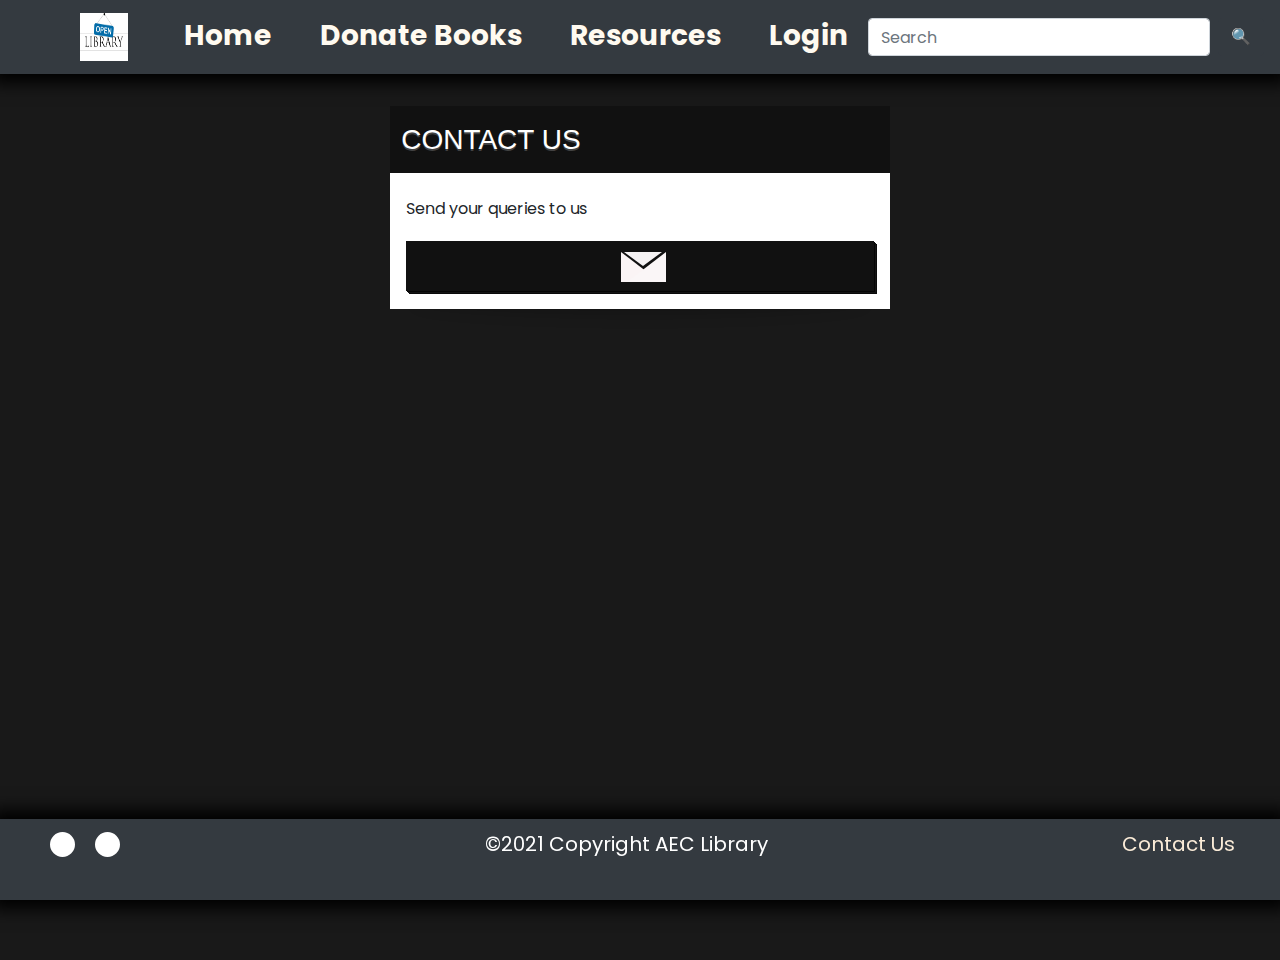
<file: public/contact us .html>
<!DOCTYPE html>
<head>
	
    <meta name="viewport" content="width=device-width, initial-scale=1.0">
  <!-- Style CSS -->
  
  <meta charset="UTF-8">
  <meta name="viewport" content="width=device-width, initial-scale=1.0">

  <!-- Bootstrap CSS -->
  <link rel="stylesheet" href="https://stackpath.bootstrapcdn.com/bootstrap/4.3.1/css/bootstrap.min.css"
    integrity="sha384-ggOyR0iXCbMQv3Xipma34MD+dH/1fQ784/j6cY/iJTQUOhcWr7x9JvoRxT2MZw1T" crossorigin="anonymous" />
  <link rel="stylesheet" href="https://maxcdn.bootstrapcdn.com/bootstrap/4.0.0/css/bootstrap.min.css" integrity="sha384-Gn5384xqQ1aoWXA+058RXPxPg6fy4IWvTNh0E263XmFcJlSAwiGgFAW/dAiS6JXm" crossorigin="anonymous">
  <link rel="stylesheet" href="../assets/css/contact us.css">
  
   <!-- Font Awesome -->
  <link rel="stylesheet" href="https://use.fontawesome.com/releases/v5.6.3/css/all.css"
  integrity="sha384-UHRtZLI+pbxtHCWp1t77Bi1L4ZtiqrqD80Kn4Z8NTSRyMA2Fd33n5dQ8lWUE00s/" crossorigin="anonymous" />
 
  <link rel="icon" href=../assets/Favicons/8.png type="image/x-icon">
  <title>Contact Us</title>
</head>
<body>
	<nav class="navbar navbar-expand-lg navbar-light bg-info">
		<a class="navbar-brand ml-4" href="#"><img src="../assets/logos/Logo Aec.jpg" alt="AEC Library" class="logo-img"></a>
		<button class="navbar-toggler" type="button" data-toggle="collapse" data-target="#navbarSupportedContent"
		  aria-controls="navbarSupportedContent" aria-expanded="false" aria-label="Toggle navigation">
		  <span class="navbar-toggler-icon"></span>
		</button>
	
		<div class="collapse navbar-collapse"
		id="navbarSupportedContent">
		  <ul class="navbar-nav mr-auto">
			<li class="nav-item active">
			  <a class="nav-link" href="#"><i class="fas fa-home"></i> Home  <span class="sr-only">(current)</span></a>
			</li>
			<li class="nav-item"><a href="./public/donate-book.html" class="nav-link" target="_blank"> <i class="fas fa-book"></i>  Donate Books </a></li>
			<li class="nav-item"><a href="resource.html" class="nav-link" target="_blank" > <i class="fas fa-external-link-alt"></i> Resources</a></li>
			<li class="nav-item"><a href="./Login_page/login_page.html" class="nav-link" target="_blank"> <i class="fas fa-sign-in-alt"></i>  Login </a></li>
		  </ul>
		  <form class="form-inline my-2 my-lg-0">
			<input class="form-control mr-sm-2" id="searchTxt" type="search" placeholder="Search" aria-label="Search" />
			<button class="btn btn-dark my-2 my-sm-0" id="searchsymbol" type="submit">
			  &#128269
			</button>
		  </form>
		</div>
	  </nav>

<section id="contact">
	<div class="sectionheader">	<h1>CONTACT US</h1></div>
	<article>
	<p>Send your queries to us</p>
		
			<label for="checkcontact" class="contactbutton"><div class="mail"></div></label><input id="checkcontact" type="checkbox">
	
			<form action="" method="post" class="contactform">
				<p class="input_wrapper"><input type="text" name="contact_nom" value=""  id ="contact_nom"><label for="contact_nom">Name</label></p>
				<p class="input_wrapper"><input type="text" name="contact_email" value=""  id ="contact_email"><label for="contact_email">Email</label></p>
				<p class="input_wrapper"><input type="text" name="contact_sujet" value=""  id ="contact_sujet"><label for="contact_sujet">Subject</label></p>
				<p class="textarea_wrapper"><textarea name="contact_message" id="contact_message"></textarea></p>
				<p class="submit_wrapper"><input type="submit" value="Submit"></p>			
			</form>
	</article>
    
</section>
<footer>
	<div class="d-flex">
  <div class="icons">

	 <ul>
	  <li>
		<a href="https://www.linkedin.com/in/sauravmukherjee44/"><i class="fab fa-linkedin-in icon"></i></a>
	  </li>
	  <li>
		<a href="https://github.com/SauravMukherjee44" target="github"> <i class="fab fa-github icon"></i> </a>
	  </li>
	  
	</ul>
  </div>
  <div class="ml-auto">

	  <p>©2021 Copyright AEC Library</p>
  </div>
  <div class="ml-auto">
	  <p>
	 <a href="#" style="color: antiquewhite;">Contact Us </a>  
	 &emsp;&emsp;
	 </p>

  </div>
</div>
  <!-- <div class="icons">
	<ul>
	  <li>
		<a href="https://www.linkedin.com/in/sauravmukherjee44/"><i class="fab fa-linkedin-in icon"></i></a>
	  </li>
	  <li>
		<a href="https://github.com/SauravMukherjee44" target="github"> <i class="fab fa-github icon"></i> </a>
	  </li>
	  <a href="./public/contact us .html" style="color: antiquewhite;">Contact Us</a>  

	  <p>©2021 Copyright AEC Library</p>
	</ul>
  </div> -->
</footer>

</body>
</html>
</file>
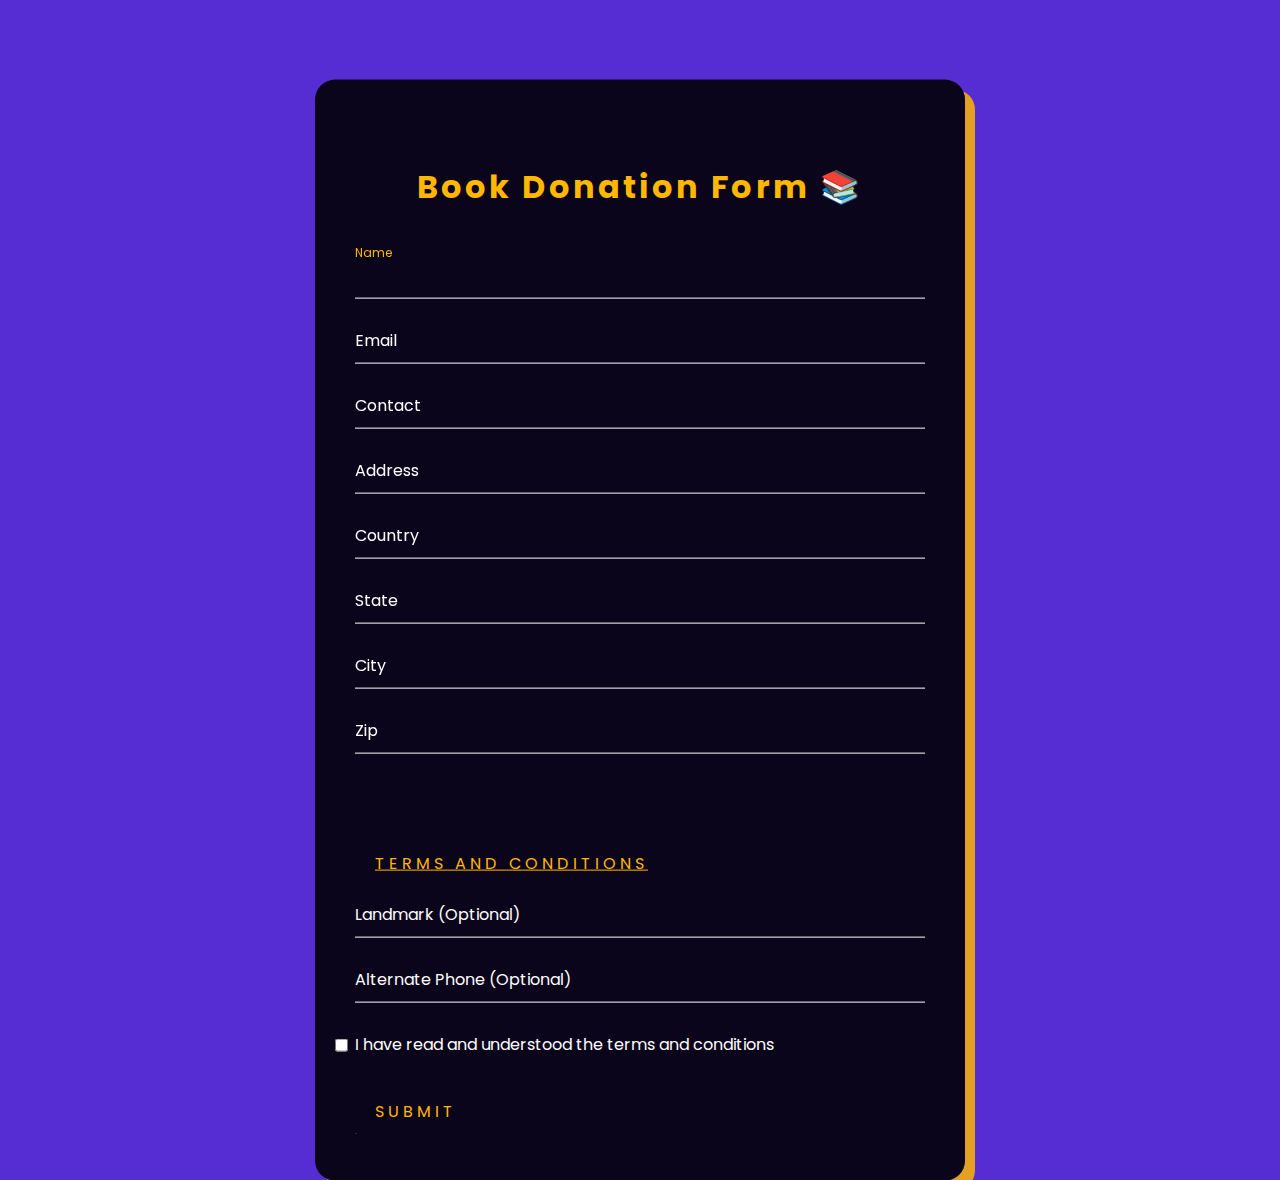
<file: public/donate-book.html>
<!DOCTYPE html>
<html lang="en">
<head>
    <meta charset="UTF-8">
    <meta name="viewport" content="width=device-width, initial-scale=1.0">
    <link rel="stylesheet" href="https://maxcdn.bootstrapcdn.com/bootstrap/4.0.0/css/bootstrap.min.css" integrity="sha384-Gn5384xqQ1aoWXA+058RXPxPg6fy4IWvTNh0E263XmFcJlSAwiGgFAW/dAiS6JXm" crossorigin="anonymous">
    <link rel="stylesheet" href="../assets/css/donate-book.css">
    <link rel="icon" href=../assets/Favicons/8.png>
    <title>Donate Books</title>
</head>
   <body>
    <div class="login-box">
      <h2>Book Donation Form 📚</h2>
      <form>
        <div class="user-box">
          <input type="text" name="" required="" autofocus> 
          <label>Name</label>
        </div>
        <!-- <div class="user-box">
          <input type="text" name="" required="">
          <label>Last Name</label>
        </div> -->
        <div class="user-box">
          <input type="email" name="" required="">
          <label>Email</label>
        </div>
        <div class="user-box">
          <input type="text" name="" required="">
          <label>Contact</label>
        </div>
        <div class="user-box">
          <input type="text" name="" required="">
          <label>Address</label>
        </div>
        <div class="user-box">
          <input type="text" name="" required="">
          <label>Country</label>
        </div>
       <div class="user-box">
            <input type="text" name="" required="">
            <label>State</label>
        </div>
        <div class="user-box">
          <input type="text" name="" required="">
          <label>City</label>
        </div>
        <div class="user-box">
          <input type="text" name="" required="">
          <label>Zip</label>
        </div>

        <div>
          <a href="terms&conditions.html"> <u> Terms and Conditions  </u></a> 
        </div>

        <div class="user-box">
          <input type="text" name=""required="" >
          <label>Landmark (Optional)</label>
        </div>
        <div class="user-box">
          <input type="text" name=""required="" >
          <label>Alternate Phone (Optional)</label>
        </div>
        <div class="user-box">
          
            <label class="form-check-label" for="gridCheck">
              I have read and understood the terms and conditions
            </label>
        </div>
        <input class="form-check-input" type="checkbox" id="gridCheck">
        

        <a href="#">
          <span></span>
          <span></span>
          <span></span>
          <span></span>
          Submit
        </a>
      </form>
    </div>
  </body>
    <script>
      window.onload=function(){
        document.getElementById('loading').style.display="none";
        document.getElementById('container').style.display="block";
      }
    </script>
    <script src="https://code.jquery.com/jquery-3.2.1.slim.min.js" integrity="sha384-KJ3o2DKtIkvYIK3UENzmM7KCkRr/rE9/Qpg6aAZGJwFDMVNA/GpGFF93hXpG5KkN" crossorigin="anonymous"></script>
    <script src="https://cdnjs.cloudflare.com/ajax/libs/popper.js/1.12.9/umd/popper.min.js" integrity="sha384-ApNbgh9B+Y1QKtv3Rn7W3mgPxhU9K/ScQsAP7hUibX39j7fakFPskvXusvfa0b4Q" crossorigin="anonymous"></script>
    <script src="https://maxcdn.bootstrapcdn.com/bootstrap/4.0.0/js/bootstrap.min.js" integrity="sha384-JZR6Spejh4U02d8jOt6vLEHfe/JQGiRRSQQxSfFWpi1MquVdAyjUar5+76PVCmYl" crossorigin="anonymous"></script>
</body>
</html>
</file>
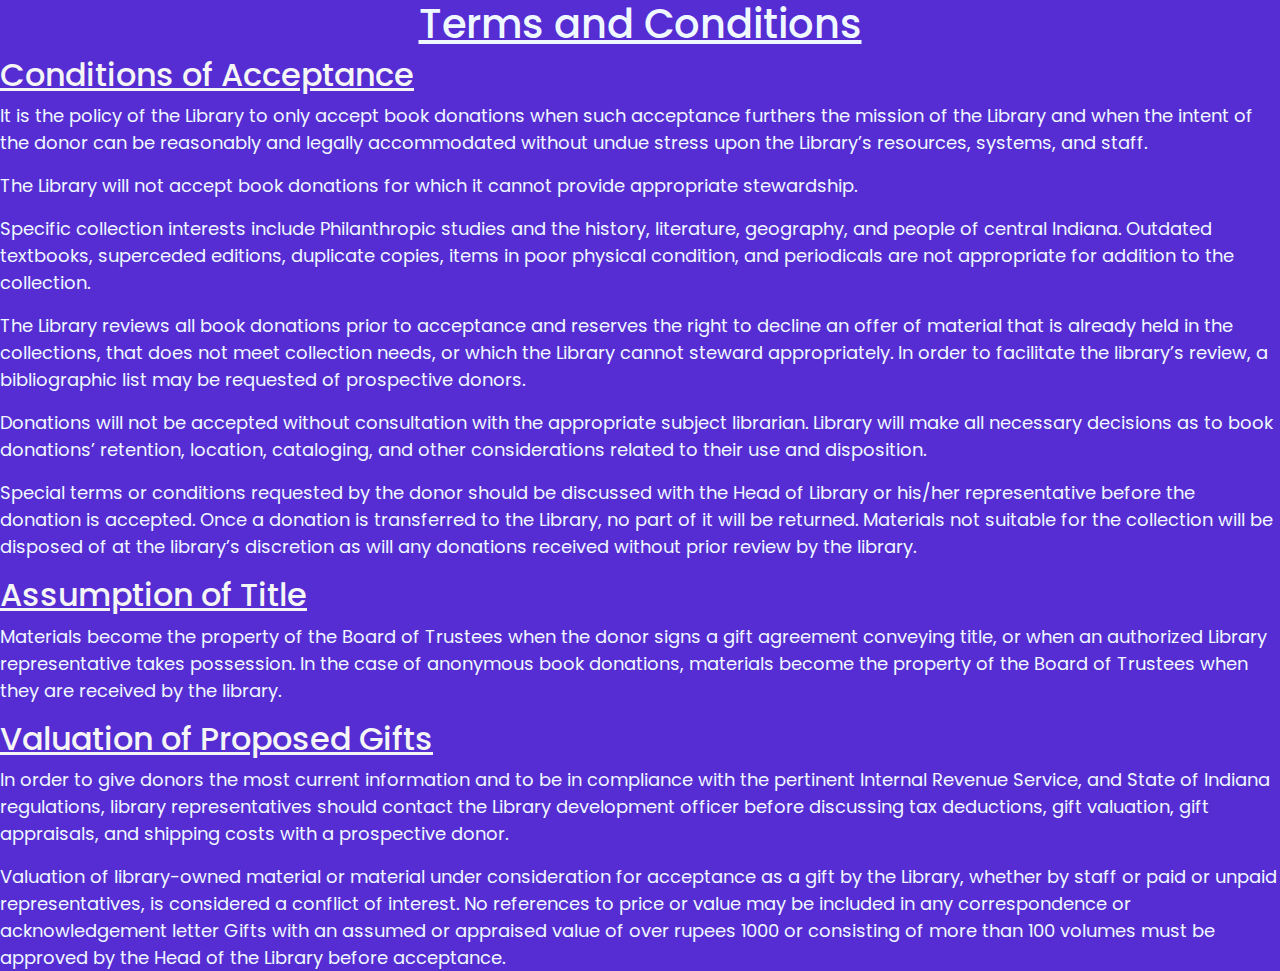
<file: public/terms&conditions.html>
<!DOCTYPE html>
<html lang="en">
<head>
    <meta charset="UTF-8">
    <meta name="viewport" content="width=device-width, initial-scale=1.0">
    <link rel="stylesheet" href="https://maxcdn.bootstrapcdn.com/bootstrap/4.0.0/css/bootstrap.min.css" integrity="sha384-Gn5384xqQ1aoWXA+058RXPxPg6fy4IWvTNh0E263XmFcJlSAwiGgFAW/dAiS6JXm" crossorigin="anonymous">
    <link rel="stylesheet" href="../assets/css/terms.css">
    <link rel="icon" href=../assets/Favicons/8.png>
    <title>Terms and Conditions</title>
</head>
   <body>
    <div style="color: aliceblue;" > 
        <h1 style="text-align: center;"> <u>Terms and Conditions </u></h1>    
    <h2 style="color:whitesmoke;"><u> Conditions of Acceptance  </u></h2>
    <p style="font-size: large;">It is the policy of the Library to only accept book donations when such acceptance furthers the mission of the Library and when the intent of the donor can be reasonably and legally accommodated without undue stress upon the Library’s resources, systems, and staff.</p>
    <p style="font-size: large;">
        The Library will not accept book donations for which it cannot provide appropriate stewardship.
    </p>

        <p style="font-size: large;">
            Specific collection interests include Philanthropic studies and the history, literature, geography, and people of central Indiana. Outdated textbooks, superceded editions, duplicate copies, items in poor physical condition, and periodicals are not appropriate for addition to the collection.</p>
        </p>
    <p style="font-size: large;"> 
        The  Library reviews all book donations prior to acceptance and reserves the right to decline an offer of material that is already held in the collections, that does not meet collection needs, or which the Library cannot steward appropriately. In order to facilitate the library’s review, a bibliographic list may be requested of prospective donors.
    </p>
    <p style="font-size: large;">
        Donations will not be accepted without consultation with the appropriate subject librarian.
    
        Library will make all necessary decisions as to book donations’ retention, location, cataloging, and other considerations related to their use and disposition.
    </p>
     <p style="font-size: large;">
        Special terms or conditions requested by the donor should be discussed with the Head of Library or his/her representative before the donation is accepted. Once a donation is transferred to the Library, no part of it will be returned. Materials not suitable for the collection will be disposed of at the library’s discretion as will any donations received without prior review by the library.
     </p>
    

     <h2 style="color:whitesmoke;"><u> Assumption of Title  </u></h2>
    <p style="font-size: large;">
        Materials become the property of the Board of Trustees when the donor signs a gift agreement conveying title, or when an authorized Library representative takes possession. In the case of anonymous book donations, materials become the property of the Board of Trustees when they are received by the library.
    </p>
    

    <h2 style="color:whitesmoke;"><u>  Valuation of Proposed Gifts  </u></h2>
    <p style="font-size: large;">
        In order to give donors the most current information and to be in compliance with the pertinent Internal Revenue Service, and State of Indiana regulations, library representatives should contact the Library development officer before discussing tax deductions, gift valuation, gift appraisals, and shipping costs with a prospective donor.
    </p>
    
   <p style="font-size: large;">
    Valuation of library-owned material or material under consideration for acceptance as a gift by the Library, whether by staff or paid or unpaid representatives, is considered a conflict of interest. No references to price or value may be included in any correspondence or acknowledgement letter
    
    Gifts with an assumed or appraised value of over rupees 1000 or consisting of more than 100 volumes must be approved by the Head of the Library before acceptance.
   </p>

    </div>
    
  </body>
    <script>
      window.onload=function(){
        document.getElementById('loading').style.display="none";
        document.getElementById('container').style.display="block";
      }
    </script>
    <script src="https://code.jquery.com/jquery-3.2.1.slim.min.js" integrity="sha384-KJ3o2DKtIkvYIK3UENzmM7KCkRr/rE9/Qpg6aAZGJwFDMVNA/GpGFF93hXpG5KkN" crossorigin="anonymous"></script>
    <script src="https://cdnjs.cloudflare.com/ajax/libs/popper.js/1.12.9/umd/popper.min.js" integrity="sha384-ApNbgh9B+Y1QKtv3Rn7W3mgPxhU9K/ScQsAP7hUibX39j7fakFPskvXusvfa0b4Q" crossorigin="anonymous"></script>
    <script src="https://maxcdn.bootstrapcdn.com/bootstrap/4.0.0/js/bootstrap.min.js" integrity="sha384-JZR6Spejh4U02d8jOt6vLEHfe/JQGiRRSQQxSfFWpi1MquVdAyjUar5+76PVCmYl" crossorigin="anonymous"></script>
</body>
</html>
</file>
<file: assets/css/style.css>
* {
  font-family: 'Playfair Display', serif;
}
nav.navbar {
  /* margin-right: 12px !important; */
  /* padding-right: 12px !important; */
  right: 0;
}
#table
{
  border:5px solid white;
  padding-right:10px;
  padding-left:10px;
}

.dataTables_wrapper .dataTables_filter input {
  border: 1px solid #aaa;
  border-radius: 3px;
  padding: 5px;
  background-color: transparent;
  margin-left: 3px;
  
  font-weight: bold;
}
.odd
{
  display:none;
}
select{
  color:black;
}
.dataTables_wrapper .dataTables_length select {
  border: 1px solid #aaa;
  border-radius: 3px;
  padding: 5px;
  color:yellowgreen;
  padding: 4px;
 
  font-weight: bold;
}

label
{
  color:white;
  font-weight:bold;
}
.datTables_paginate
{
  color:white;
}
.pagination-right,.pagination-left
{
   color:white;
}

.navbar-nav li a:after{
  bottom: 0;
  content: "";
  display: block;
  height: 2px;
  left: 50%;
  position: relative;
  background: #fff;
  transition: width 0.3s ease 0s, left 0.3s ease 0s;
  width: 0;
}
.navbar-nav li a:hover:after{ 
  width: 100%;
  left: 0; 
}

.nav-item{
  padding-right: 15px;
}
#loading {
  position: fixed;
  width: 100%;
  height: 100vh;
  background: #03090f
    url("https://www.icegif.com/wp-content/uploads/loading-icegif.gif?fit=880%2C440&ssl=1")
    no-repeat center;
  z-index: 999;
}
.body-style {
  background-image: url("https://res.cloudinary.com/dkak37mek/image/upload/v1631569685/alfons-morales-YLSwjSy7stw-unsplash_jdnjxk.jpg?raw=true");
  
  background-size: cover;
  background-repeat: no-repeat;
  background-color: rgba(0,0,0,0.9);
    box-shadow: inset 120px 100px 250px #000000, inset -120px -100px 250px #000000;
    z-index: 1;
}
.bg-info {
  /*   background-color: #2e2e2e!important;
  box-shadow: 0px 0px 16px 9px black; */
  background-color: #343a40 !important;
  box-shadow: 0px 0px 16px 9px black;
}

.navbar-light .navbar-nav .active > .nav-link,
.navbar-light .navbar-nav .nav-link.active,
.navbar-light .navbar-nav .nav-link.show,
.navbar-light .navbar-nav .show > .nav-link {
  color: rgb(243 243 243);
  font-weight: bold;
}
/* Category */
.form-check-input {
  border-radius: 15px;
  margin-top: 10px;
  padding: 5px;
  width:25%;
}
/* Authors */
.form-check-input1 {
  border-radius: 15px;
  margin-top: 10px;
  padding: 5px;
  width:25%;
}
.container h1 {
  padding-top: 30px;
  color: rgb(255, 255, 255);
  /* font-family: "Poiret One", cursive; */
  font-weight: bolder;
  letter-spacing: 0.1em;
}

.navbar-light .navbar-nav .nav-link {
  color: rgb(255 255 255 / 50%);
  transition-duration: 0.3s;
  font-weight: bold;
}
.navbar-light .navbar-nav .nav-link:hover {
  transition-duration: 0.3s;
  color: rgb(255 255 255 / 100%);
}
html {
  scroll-behavior: smooth;
}

#issueDate{
  border-radius:15px;
  height:30px;
}

.input-box {
  border: none;
  border-bottom: 1.5px solid rgba(168, 154, 154, 0.322);
  border-radius: 0px;
  transition: none;
  width: 33%;
  height: 30px;
  padding-bottom: 2px;
  border-radius: 15px;
  margin-top: 14px;
  padding-left: 10px;
}
.input-box:focus {
  outline: none;
  border-bottom: 1.5px solid yellowgreen;
  /* zoom: 1.1; */
  transform: scaleY(1.05);
}
.input-box {
  transition: border 0.5s ease-out;
  /* transition: transform 0.5s ease-out; */
}

.btn {
  width: 150px;
  height: 40px;
  border: none;
  outline: none;
  color: #fff;
  background: #5282d4;
  background-image: -webkit-linear-gradient(top, #5282d4, #28667d);
  background-image: -moz-linear-gradient(top, #5282d4, #28667d);
  background-image: -ms-linear-gradient(top, #5282d4, #28667d);
  background-image: -o-linear-gradient(top, #5282d4, #28667d);
  background-image: linear-gradient(to bottom, #5282d4, #28667d);
  cursor: pointer;
  position: relative;
  z-index: 0;
  border-radius: 10px;
  margin-top: 2rem;
}
#searchsymbol{
  width: 30px;
}
#searchTxt{
  border-radius: 10px;
}
.btn:before {
  content: "";
  background: linear-gradient(
    45deg,
    #ff0000,
    #ff7300,
    #fffb00,
    #48ff00,
    #00ffd5,
    #002bff,
    #7a00ff,
    #ff00c8,
    #ff0000
  );
  position: absolute;
  top: -2px;
  left: -2px;
  background-size: 400%;
  z-index: -1;
  filter: blur(5px);
  width: calc(100% + 4px);
  height: calc(100% + 4px);
  animation: glowing 20s linear infinite;
  opacity: 0;
  transition: opacity 0.4s ease-in-out;
  border-radius: 10px;
  box-shadow: 0 9px blueviolet;
}

.btn-primary {
  margin-top: 4rem;
}

.btn:active {
  color: #000;
  box-shadow: 0 4px black;
}

.btn:active:after {
  background: transparent;
  animation: glowing 50s linear infinite;
  transition: opacity 0.4s ease-in-out;
}

.btn:hover:before {
  opacity: 1;
  box-shadow: 0 4px black;
}

.btn:after {
  z-index: -1;
  content: "";
  position: absolute;
  width: 100%;
  height: 100%;
  background: #5282d4;
  background-image: -webkit-linear-gradient(top, #5282d4, #28667d);
  background-image: -moz-linear-gradient(top, #5282d4, #28667d);
  background-image: -ms-linear-gradient(top, #5282d4, #28667d);
  background-image: -o-linear-gradient(top, #5282d4, #28667d);
  background-image: linear-gradient(to bottom, #5282d4, #28667d);
  left: 0;
  top: 0;
  border-radius: 10px;
  /* box-shadow: 0 4px black; */
}

@keyframes glowing {
  0% {
    background-position: 0 0;
  }
  50% {
    background-position: 400% 0;
  }
  100% {
    background-position: 0 0;
  }
}

.space {
  margin-top: 10px;
}



footer {
  position: relative;
  width: 100%;
  height: 9vh;
  background-color: #343a40;
  color: white;
  box-shadow: 0px 0px 16px 9px black;
}
/*  */
.icons ul {
  display: flex;
  margin-bottom: -2px;
}

.icons ul li {
  list-style: none;
  margin-top: -3px;
}

.icons ul li a {
  width: 25px;
  height: 25px;
  background-color: #fff;
  text-align: center;
  line-height: 30px;
  font-size: 10px;
  margin: 0 10px;
  display: block;
  border-radius: 50%;
  position: relative;
  overflow: hidden;
  border: 3px solid #fff;
  z-index: 1;
  margin-top: 16px;
}

.icons ul li a .icon {
  position: relative;
  color: #262626;
  transition: 0.5s;
  z-index: 3;
}

.icons ul li a:hover .icon {
  color: #fff;
  transform: rotateY(360deg);
}

.icons ul li a:before {
  content: "";
  position: absolute;
  top: 100%;
  left: 0;
  width: 100%;
  height: 100%;
  background: #55acee;
  transition: 0.5s;
  z-index: 2;
}

.icons ul li a:hover:before {
  top: 0;
}

.icons ul li:nth-child(2) a:before {
  background: black;
}
/* CopyRights */
.icons ul p {
  position: absolute;
  left: 40%;
  top: 20px;
}
.ml-auto{
  margin-top: 13px;
  font-size:20px;;
}

.table thead th {
  vertical-align: bottom;
  border-bottom: 2px solid #dee2e6;
  background: wheat;
  text-align: center;
}

#topBtn {
  position: fixed;
  bottom: 10px;
  right: 30px;
  z-index: 9;
  opacity: 0;
  pointer-events: none;
  transition: opacity 0.3 ease-in-out;
}

#topBtn a {
  height: 39px;
  width: 37px;
  text-align: center;
  background: #000;
  display: block;
  border-radius: 10px;
  cursor: pointer;
}

#topBtn a span {
  color: #f2f2f2;
  line-height: 39px;
  font-size: 28px;
}

.logo-img {
  margin-left: 40px;
  /* Width and height same to make icon look more professional */
  height: 3rem;
  width: 3rem;
}

@media only screen and (max-width: 500px) {
  .icons ul p {
    position: absolute;
    left: 41.1%;
    top: 20px;
  }
}

a.nav-link {
  /* To heighlight */
  color: floralwhite !important;
  font-size: 28px;
}

nav.navbar.navbar-expand-lg.navbar-light.bg-info {
  /* To make nav-bar sticky */
  position: fixed;
  top: 0;
  width: 100%;
}

.bg-info {
  /* To make nav-bar background transparent and shadow effect */
  /*     background-color: #ada39f00!important;
    box-shadow: 0px 0px 16px 9px #efecec4d; */
  z-index: 100;
}

strong {
  /* To make text more visible */
  color: floralwhite;
  font-size: 25px;
}

.row{   /* To remove the overlapping due to responsive width change */
  display: flex;
  flex-direction: column;
}
/* Animation */

.bubbles img {
  width: 50px;
  animation: bubble 7s linear infinite;
}

.bubbles {
  width: 100%;
  display: flex;
  align-items: center;
  justify-content: space-around;
  position: absolute;
  bottom: -70px;
}

@keyframes bubble {
  0% {
    transform: translate(0);
    opacity: 0;
  }
  50% {
    opacity: 1;
  }
  70% {
    opacity: 1;
  }
  100% {
    transform: translateY(-80vh);
    opacity: 0;
  }
}

.bubbles img:nth-child(1) {
  animation-delay: 2s;
  width: 25px;
}
.bubbles img:nth-child(2) {
  animation-delay: 1s;
}
.bubbles img:nth-child(3) {
  animation-delay: 3s;
  width: 25px;
}
.bubbles img:nth-child(4) {
  animation-delay: 4.5s;
}
.bubbles img:nth-child(5) {
  animation-delay: 3s;
}
.bubbles img:nth-child(6) {
  animation-delay: 6s;
  width: 20px;
}
.bubbles img:nth-child(7) {
  animation-delay: 7s;
  width: 35px;
}

/* scroll bar design */
/* width */
::-webkit-scrollbar {
  width: 9px;
}

/* Track */
::-webkit-scrollbar-track {
  background: rgb(77, 32, 32);
}
/* Handle */
::-webkit-scrollbar-thumb {
  background: #c68b59;
  border-radius: 10px;
}
/* Handle on hover */
::-webkit-scrollbar-thumb:hover {
  background: #865439;
  border: solid 2px rgb(41, 2, 10);
}
/* scroll bar end */
/* preloader */
.headervdo_afterpreload {
  transition: ease-in 5s;
  opacity: 100;
}
.endpreloadopacity {
  opacity: 0;
  transition: 1s;
}
.preloader {
  z-index: 9999;
  position: fixed;
  top: 0;
  left: 0;
  width: 100vw;
  height: 100vh;
  display: flex;
  flex-direction: column;
  justify-content: center;
  align-items: center;
  background: radial-gradient(
    circle,
    #020c19 100%,
    #040c1a 80%,
    #160b1e 60%,
    #2c0e29 40%,
    #400f2f 40%,
    #511036 48%,
    #3e0f2f 56%,
    #290e26 56%,
    #100c1d 8.32%,
    #020c17 8.32%
  );
  /*to be removed*/
}
.loader {
  --background: linear-gradient(135deg, #23c4f8, #275efe);
  --shadow: rgba(39, 94, 254, 0.28);
  --text: #6c7486;
  --page: rgba(255, 255, 255, 0.36);
  --page-fold: rgba(255, 255, 255, 0.52);
  --duration: 3s;
  width: 200px;
  height: 140px;
  position: relative;
}
.loader:before,
.loader:after {
  --r: -6deg;
  content: "";
  position: absolute;
  bottom: 8px;
  width: 120px;
  top: 80%;
  box-shadow: 0 16px 12px var(--shadow);
  transform: rotate(var(--r));
}
.loader:before {
  left: 4px;
}
.loader:after {
  --r: 6deg;
  right: 4px;
}
.loader div {
  width: 100%;
  height: 100%;
  border-radius: 13px;
  position: relative;
  z-index: 1;
  perspective: 600px;
  box-shadow: 0 4px 6px var(--shadow);
  background-image: var(--background);
}
.loader div ul {
  margin: 0;
  padding: 0;
  list-style: none;
  position: relative;
}
.loader div ul li {
  --r: 180deg;
  --o: 0;
  --c: var(--page);
  position: absolute;
  top: 10px;
  left: 10px;
  transform-origin: 100% 50%;
  color: var(--c);
  opacity: var(--o);
  transform: rotateY(var(--r));
  -webkit-animation: var(--duration) ease infinite;
  animation: var(--duration) ease infinite;
}
.loader div ul li:nth-child(2) {
  --c: var(--page-fold);
  -webkit-animation-name: page-2;
  animation-name: page-2;
}
.loader div ul li:nth-child(3) {
  --c: var(--page-fold);
  -webkit-animation-name: page-3;
  animation-name: page-3;
}
.loader div ul li:nth-child(4) {
  --c: var(--page-fold);
  -webkit-animation-name: page-4;
  animation-name: page-4;
}
.loader div ul li:nth-child(5) {
  --c: var(--page-fold);
  -webkit-animation-name: page-5;
  animation-name: page-5;
}
.loader div ul li svg {
  width: 90px;
  height: 120px;
  display: block;
}
.loader div ul li:first-child {
  --r: 0deg;
  --o: 1;
}
.loader div ul li:last-child {
  --o: 1;
}
.loader span {
  display: block;
  left: 0;
  right: 0;
  top: 100%;
  margin-top: 20px;
  text-align: center;
  color: var(--text);
}

@-webkit-keyframes page-2 {
  0% {
    transform: rotateY(180deg);
    opacity: 0;
  }
  20% {
    opacity: 1;
  }
  35%,
  100% {
    opacity: 0;
  }
  50%,
  100% {
    transform: rotateY(0deg);
  }
}

@keyframes page-2 {
  0% {
    transform: rotateY(180deg);
    opacity: 0;
  }
  20% {
    opacity: 1;
  }
  35%,
  100% {
    opacity: 0;
  }
  50%,
  100% {
    transform: rotateY(0deg);
  }
}
@-webkit-keyframes page-3 {
  15% {
    transform: rotateY(180deg);
    opacity: 0;
  }
  35% {
    opacity: 1;
  }
  50%,
  100% {
    opacity: 0;
  }
  65%,
  100% {
    transform: rotateY(0deg);
  }
}
@keyframes page-3 {
  15% {
    transform: rotateY(180deg);
    opacity: 0;
  }
  35% {
    opacity: 1;
  }
  50%,
  100% {
    opacity: 0;
  }
  65%,
  100% {
    transform: rotateY(0deg);
  }
}
@-webkit-keyframes page-4 {
  30% {
    transform: rotateY(180deg);
    opacity: 0;
  }
  50% {
    opacity: 1;
  }
  65%,
  100% {
    opacity: 0;
  }
  80%,
  100% {
    transform: rotateY(0deg);
  }
}
@keyframes page-4 {
  30% {
    transform: rotateY(180deg);
    opacity: 0;
  }
  50% {
    opacity: 1;
  }
  65%,
  100% {
    opacity: 0;
  }
  80%,
  100% {
    transform: rotateY(0deg);
  }
}
@-webkit-keyframes page-5 {
  45% {
    transform: rotateY(180deg);
    opacity: 0;
  }
  65% {
    opacity: 1;
  }
  80%,
  100% {
    opacity: 0;
  }
  95%,
  100% {
    transform: rotateY(0deg);
  }
}
@keyframes page-5 {
  45% {
    transform: rotateY(180deg);
    opacity: 0;
  }
  65% {
    opacity: 1;
  }
  80%,
  100% {
    opacity: 0;
  }
  95%,
  100% {
    transform: rotateY(0deg);
  }
}

* {
  box-sizing: inherit;
}
*:before,
*:after {
  box-sizing: inherit;
}
/* preloader end */


/* For making responsive */
@media (max-width:800px){
  .body-style{
    box-shadow: none;
    padding: 1rem;
  }
  #table{
    width: 29rem;
    height: 10rem;
  }
  .body-style{
    width: 20rem;
  }
  .input-box{
    width: 15rem;
  }
  footer{
    width: 40rem;
    margin-left: -2rem;
    height: 5rem;
    margin-bottom: -2rem;
    padding: 0rem;
  }
  .nav-link{
    margin-left: 2rem;
  }
  .form-control{
    margin-left: 1.5rem;
  }
  .my-sm-0{
    margin-left: 1.5rem;
  }
}
</file>
<file: resource.css>
* {
  box-sizing: border-box;
  padding:0;
  margin:0;
}

html{
  scroll-behavior: smooth;
}
h1,
h2 {
  color: rgb(0, 148, 197);
  font-weight: bold;
}
a{
  font-size: 15px;
  text-decoration: none;
  color:inherit;
}
body {
  margin: 0px;
  font-family: -apple-system, BlinkMacSystemFont, "Segoe UI", Roboto, Oxygen,
    Ubuntu, Cantarell, "Open Sans", "Helvetica Neue", sans-serif;
}

header h1 {
  text-align: center;
  font-size: 40px;
  color: white;
}

header {
  padding: 40px;
  background: url("images/10.jpg") center;
  background-color: rgb(17, 124, 143);
}

nav {
  background-color: #333;
  overflow: hidden;
}

a {
  font-size: 15px;
}
.view{
  display: block;
  padding: 10px;
}
h3:hover{
  position:relative;
  top: -3px;
  box-shadow: 0px 4px 5px 0px #706f6f;
}
nav a:hover {
  color: white;
  background-color: rgb(32, 32, 32);
}

nav a {
  text-decoration: none;
  padding: 20px;
  text-align: center;
  float: left;
  color: white;
  margin-left: 1rem;
}

main {
  background-color: white;
  text-align: center;
}

h2 {
  padding: 20px;
}

section:nth-child(even) {
  background-color: rgb(241, 241, 241);
}

video {
  padding: 10px;
}

#study {
  margin-bottom: 40px;
}

img {
  padding: 10px;
}

section h5 {
  margin: 40px;
}

footer {
  background-color: #333;
  overflow: hidden;
}

footer a {
  text-decoration: none;
  padding: 20px;
  text-align: center;
  float: left;
  color: white;
  margin-left: 4.5rem;
}

.hover-underline-animation {
  display: inline-block;
  position: relative;
  color: #0087ca;
}

.hover-underline-animation:after {
  content: "";
  position: absolute;
  width: 100%;
  transform: scaleX(0);
  height: 2px;
  bottom: 0;
  left: 0;
  background-color: #0087ca;
  transform-origin: bottom right;
  transition: transform 0.25s ease-out;
}

.hover-underline-animation:hover:after {
  transform: scaleX(1);
  transform-origin: bottom left;
}
/*STUDY MATERIALS*/
.study-container{
  max-width:1300px;
  margin:20px auto;
  display: flex;
  justify-content: space-evenly;
  flex-wrap:wrap;
  align-items: center;
}
.study-card{
  margin:30px 15px;
  box-shadow: 0px 4px 4px rgba(0,0,0,0.25);
}
.study-card .study-base{
  height:350px;
}
.study-card .study-base img{
  width:100%;
  height:100%;
  transition: all 0.2s ease-in-out;
}
.study-card h3{
  background:white;
  color:#333;
}

.study-card .study-base img:hover{
  transform:scale(1.05);
}
/*!STUDY MATERIALS*/
@media (min-width: 650px) {
  nav a {
    margin-left: 1.5rem;
  }
}

@media (max-width: 270px) {
  section {
    min-height: 10rem;
  }
  iframe {
    height: 10rem;
  }
  .name {
    margin-left: 400px;
  }
  .study {
    margin-left: 300px;
  }
}

@media (max-width: 650px) {
  .last {
    margin-bottom: 40px;
  }
    /*study material for smaller screens*/
  .study-container .study-card{
    margin:30px 0px;
  }
  .study-card .study-base{
    height:420px;
  }
}

@media (min-width: 800px) {
  iframe {
    height: 55vh;
  }
}
.grid-container {
  display: grid;
  grid-template-columns: repeat(6, 1fr);
  /* background-color: #2196f3; */
  /* padding: 5px; */
}
.grid-item {
  /* background-color: rgba(255, 255, 255, 0.8); */
  /* border: 1px solid rgba(0, 0, 0, 0.8); */
  /* padding: 20px;
  font-size: 20px;
  text-align: center; */
}

@media screen and (max-width: 1110px) {
  .grid-container {
    display: grid;
    grid-template-columns: repeat(3, 1fr);
  }
}

@media screen and (max-width: 567px) {
  .grid-container {
    display: grid;
    grid-template-columns: repeat(1, 1fr);
  }
}
</file>
<file: Login_page/login_style.css>
@import url('https://fonts.googleapis.com/css?family=Montserrat:400,800');
*{
	box-sizing: border-box;
}

body {
	
	background-image: url('Login_background.jpg');
	background-repeat: no-repeat;
	background-size:100%;
	display: flex;
	justify-content: center;
	align-items: center;
	flex-direction: column;
	font-family: 'Montserrat', sans-serif;
	height: 100vh;
	margin: -20px 0 50px;
}

h1 {
	font-weight: bold;
	margin: 0;
}

h2 {
	text-align: center;
}

p {
	font-size: 14px;
	font-weight: 100;
	line-height: 20px;
	letter-spacing: 0.5px;
	margin: 20px 0 30px;
}

span {
	font-size: 12px;
}

a {
	color: #333;
	font-size: 14px;
	text-decoration: none;
	margin: 15px 0;
}

.tgt{
	border-radius: 20px;
	
	background-color: #296288;
	color: #FFFFFF;
	font-size: 12px;
	font-weight: bold;
	padding: 12px 45px;
	letter-spacing: 1px;
	text-transform: uppercase;
}

button {
	border-radius: 20px;
	
	background-color: #296288;
	color: #FFFFFF;
	font-size: 12px;
	font-weight: bold;
	padding: 12px 45px;
	letter-spacing: 1px;
	text-transform: uppercase;
	transition: transform 80ms ease-in;
}

button:active {
	transform: scale(0.95);
}

button:focus {
	outline: none;
}

button.ghost {
	background-color: transparent;
	border-color: #FFFFFF;
}

form {
	background-color: #FFFFFF;
	display: flex;
	align-items: center;
	justify-content: center;
	flex-direction: column;
	padding: 0 50px;
	height: 100%;
	text-align: center;
}

input {
	background-color: #eee;
	border: none;
	padding: 12px 15px;
	margin: 8px 0;
	width: 100%;
}

.container {
	background-image: url('Capture.PNG');
	border-radius: 10px;
  	box-shadow: 0 14px 28px rgba(0,0,0,0.25), 
			0 10px 10px rgba(0,0,0,0.22);
	position: relative;
	overflow: hidden;
	width: 768px;
	max-width: 100%;
	min-height: 480px;
}

.form-container {
	position: absolute;
	top: 0;
	height: 100%;
	transition: all 0.6s ease-in-out;
}

.sign-in-container {
	left: 0;
	width: 50%;
	z-index: 2;
}

.container.right-panel-active .sign-in-container {
	transform: translateX(100%);
}

.sign-up-container {
	left: 0;
	width: 50%;
	opacity: 0;
	z-index: 1;
}

.container.right-panel-active .sign-up-container {
	transform: translateX(100%);
	opacity: 1;
	z-index: 5;
	animation: show 0.6s;
}

@keyframes show {
	0%, 49.99% {
		opacity: 0;
		z-index: 1;
	}
	
	50%, 100% {
		opacity: 1;
		z-index: 5;
	}
}

.overlay-container {
	position: absolute;
	top: 0;
	left: 50%;
	width: 50%;
	height: 100%;
	overflow: hidden;
	transition: transform 0.6s ease-in-out;
	z-index: 100;
}

.container.right-panel-active .overlay-container{
	transform: translateX(-100%);
}

.overlay {
	background: #167683;
	background: -webkit-linear-gradient(to right, #167683, #167683);
	background: linear-gradient(to right, #167683, #167683);
	background-repeat: no-repeat;
	background-size: cover;
	background-position: 0 0;
	color: #FFFFFF;
	position: relative;
	left: -100%;
	height: 100%;
	width: 200%;
  	transform: translateX(0);
	transition: transform 0.6s ease-in-out;
}

.container.right-panel-active .overlay {
  	transform: translateX(50%);
}

.overlay-panel {
	position: absolute;
	display: flex;
	align-items: center;
	justify-content: center;
	flex-direction: column;
	padding: 0 40px;
	text-align: center;
	top: 0;
	height: 100%;
	width: 50%;
	transform: translateX(0);
	transition: transform 0.6s ease-in-out;
}

.overlay-left {
	transform: translateX(-20%);
}

.container.right-panel-active .overlay-left {
	transform: translateX(0);
}

.overlay-right {
	right: 0;
	transform: translateX(0);
}

.container.right-panel-active .overlay-right {
	transform: translateX(20%);
}

.social-container {
	margin: 20px 0;
}

.social-container a {
	border: 1px solid #DDDDDD;
	border-radius: 50%;
	display: inline-flex;
	justify-content: center;
	align-items: center;
	margin: 0 5px;
	height: 40px;
	width: 40px;
}

footer {
    background-color: #222;
    color: #fff;
    font-size: 14px;
    bottom: 0;
    position: fixed;
    left: 0;
    right: 0;
    text-align: center;
    z-index: 999;
}

footer p {
    margin: 10px 0;
}

footer i {
    color: red;
}

footer a {
    color: #3c97bf;
    text-decoration: none;
}
</file>
<file: assets/css/contact us.css>
@import url(https://fonts.googleapis.com/css2?family=Poppins:wght@400;500&display=swap);
html {
  height: 60rem ;
}
body{
    margin:0;
    padding:0;
    font-family: 'Poppins', sans-serif;
    background-image: url("https://res.cloudinary.com/dkak37mek/image/upload/v1631569685/alfons-morales-YLSwjSy7stw-unsplash_jdnjxk.jpg?raw=true");
  
  background-size: cover;
  background-repeat: no-repeat;
  background-color: rgba(0,0,0,0.9);
    
  
  line-height:1.5em;
}

.navbar-nav li a:after{
  bottom: 0;
  content: "";
  display: block;
  height: 2px;
  left: 50%;
  position: relative;
  background: #fff;
  transition: width 0.3s ease 0s, left 0.3s ease 0s;
  width: 0;
}
.navbar-nav li a:hover:after{ 
  width: 100%;
  left: 0; 
}
.bg-info {
  /*   background-color: #2e2e2e!important;
  box-shadow: 0px 0px 16px 9px black; */
  background-color: #343a40 !important;
  box-shadow: 0px 0px 16px 9px black;
}

.navbar-light .navbar-nav .active > .nav-link,
.navbar-light .navbar-nav .nav-link.active,
.navbar-light .navbar-nav .nav-link.show,
.navbar-light .navbar-nav .show > .nav-link {
  color: rgb(243 243 243);
  font-weight: bold;
}
nav.navbar {
  /* margin-right: 12px !important; */
  /* padding-right: 12px !important; */
  right: 0;
}
.navbar-light .navbar-nav .nav-link {
  color: rgb(255 255 255 / 50%);
  transition-duration: 0.3s;
  font-weight: bold;
}
.navbar-light .navbar-nav .nav-link:hover {
  transition-duration: 0.3s;
  color: rgb(255 255 255 / 100%);
}



a.nav-link {
  /* To heighlight */
  color: floralwhite !important;
  font-size: 28px;
}

nav.navbar.navbar-expand-lg.navbar-light.bg-info {
  /* To make nav-bar sticky */
  position: relative;
  top: 0;
  width: 100%;
}
.nav-link{
  margin-left: 2rem;
}






.logo-img {
  margin-left: 40px;
  /* Width and height same to make icon look more professional */
  height: 3rem;
  width: 3rem;
}
#contact {
width: 500px;
margin:2em auto;
background:white;
position: relative;
}
#contact::after {
content: "";
display: block;
height: 30px;
width: 90%;
left: 5%;
bottom: 0;
position: absolute;
-webkit-box-shadow: 0 5px 15px 0 rgba(0, 0, 0, 0.19);
box-shadow: 0 5px 15px 0 rgba(0, 0, 0, 0.19);
border-radius: 100%;
z-index: -1;
}
#contact article {
  padding: 1em;
}
#contact h1 {
background: #111111;
font-family: Oswald ,sans-serif;
font-size: 1.75em;
padding: 0.6em 0 0.6em 0.4em;
color: white;
text-shadow: 0 0.06em 0 #424242;
position: relative;
}
.contactbutton {
background: #111111;
-webkit-box-shadow: 1px 1px 0 0 #0c0c0c,2px 2px 0 0 #0a0a0a,3px 3px 0 0 #050505;
box-shadow: 1px 1px 0 0 #050505,2px 2px 0 0 #141414,3px 3px 0 0 #0a0a0a;
text-align: center;
display: block;
width: 100%;
height: 50px;
margin-top: 20px;
margin-bottom: 2px;
cursor: pointer;
}
.contactbutton:hover {
-webkit-box-shadow: 1px 1px 0 0 #0f0f0f,0px 0px 0 0 #0a0a0a,0px 0px 0 0 #1a1919;
box-shadow: 1px 1px 0 0 #020202,0px 0px 0 0 #070707,0px 0px 0 0 #141414;
margin-top: 22px;
margin-left: 2px;
margin-bottom: 0px;
}
.mail {
margin-top: 11px;
font-size: 15px;
display: inline-block;
border-top: 2em solid transparent;
border-left: 2.6em solid #faf4f5;
height: 0;
width: 0;
position: relative;
}
.mail:before {
content: '';
top: -2.5em;
left: -2.95em;
display: block;
position: absolute;
border-top: 1.2em solid #f5f2f3;
border-left: 1.6em solid transparent;
border-right: 1.6em solid transparent;
border-bottom: 1em solid transparent;
font-size: 0.8em;
}
.mail::after {
display: block;
content: "";
position: absolute;
border-top: 2em solid transparent;
border-right: 2.6em solid #faf6f7;
height: 0;
width: 0;
left: -2.18em;
bottom: 0;
}
#checkcontact{
position: absolute;
left: -9999px;
}
.contactform {
overflow: hidden;
max-height: 0px;
-webkit-transition: all linear 1s;
-moz-transition: all linear 1s;
-o-transition: all linear 1s;
-ms-transition: all linear 1s;
transition: all linear 1s;
}
#checkcontact:checked + .contactform {
max-height: 1000px;
}
.input_wrapper {
position: relative;
}
.textarea_wrapper textarea {
margin-top: 20px;
display: block;
width: 100%;
background: white;
border: 1px solid #DADADA;
box-shadow: 0 0 1px 0 #E4E4E4;
-webkit-box-sizing: border-box;
-moz-box-sizing: border-box;
box-sizing: border-box;
padding: 1em;
-webkit-transition: all 250ms ease;
-moz-transition: all 250ms ease;
-ms-transition: all 250ms ease;
-o-transition: all 250ms ease;
transition: all 250ms ease;
color: #5E5E5E;
}
.input_wrapper input[type="text"] {
margin-top: 1em;
display: block;
width: 100%;
background: white;
border: 1px solid #DADADA;
box-shadow: 0 0 1px 0 #E4E4E4;
-webkit-box-sizing: border-box;
-moz-box-sizing: border-box;
box-sizing: border-box;
padding: 1em;
-webkit-transition: all 250ms ease;
-moz-transition: all 250ms ease;
-ms-transition: all 250ms ease;
-o-transition: all 250ms ease;
transition: all 250ms ease;
color: #5E5E5E;
text-indent: 15%;
}
.input_wrapper input[type="text"]:focus {
background: rgba(242, 56, 90, 0.05);
box-shadow: inset 2px 2px 5px 0 #DADADA;
outline: none;
text-indent: 0;
}
.input_wrapper label {
position: absolute;
left: 0;
top: 0;
height: 100%;
background: #0c0c0c;
color: white;
font-family: Oswald ,sans-serif;
box-sizing: border-box;
width: 15%;
text-align: center;
line-height: 2.8em;
-webkit-transition: all 250ms ease;
-moz-transition: all 250ms ease;
-ms-transition: all 250ms ease;
-o-transition: all 250ms ease;
transition: all 250ms ease;
}
.input_wrapper input[type="text"]:focus + label {
left: 85%;
}
.textarea_wrapper textarea {
margin-top: 20px;
display: block;
width: 100%;
  min-height:150px;
background: white;
border: 1px solid #DADADA;
box-shadow: 0 0 1px 0 #E4E4E4;
-webkit-box-sizing: border-box;
-moz-box-sizing: border-box;
box-sizing: border-box;
padding: 1em;
-webkit-transition: all 250ms ease;
-moz-transition: all 250ms ease;
-ms-transition: all 250ms ease;
-o-transition: all 250ms ease;
transition: all 250ms ease;
color: #5E5E5E;
}
.textarea_wrapper textarea:focus {
background: rgba(242, 56, 90, 0.05);
box-shadow: inset 2px 2px 5px 0 #DADADA;
outline: none;
}
.submit_wrapper {
text-align: center;
}
.submit_wrapper input {
text-align: center;
display: inline-block;
width: 40%;
height: 50px;
margin-top: 1em;
margin-bottom: 6px;
cursor: pointer;
background: #080808;
color: white;
font-family: Oswald ,sans-serif;
font-size: 1em;
border: none;
-webkit-box-shadow: 1px 1px 0 0 #1b1b1b,2px 2px 0 0 #080808,3px 3px 0 0 #0c0c0c;
box-shadow: 1px 1px 0 0 #161616,2px 2px 0 0 #202020,3px 3px 0 0 #131212;
-webkit-appearance: none;
  -webkit-transition: all 250ms ease;
-moz-transition: all 250ms ease;
-ms-transition: all 250ms ease;
-o-transition: all 250ms ease;
transition: all 250ms ease;
}
.submit_wrapper input:hover {
-webkit-box-shadow: 1px 1px 0 0 #181717,0px 0px 0 0 #111111,0px 0px 0 0 #030303;
box-shadow: 1px 1px 0 0 #070707,0px 0px 0 0 #1b1b1b,0px 0px 0 0 #ffffff;
margin-top: 22px;
margin-left: 2px;
margin-bottom: 0px;
}

@media (max-width: 500px){
#contact {
width: 100%;
}
  .input_wrapper label {
line-height: 3.5em;
font-size: 0.8em;
}

}
/* scroll bar design */
/* width */
::-webkit-scrollbar {
    width: 10px;
  }
  
  /* Track */
  ::-webkit-scrollbar-track {
    background: rgb(77, 32, 32);
  }
  /* Handle */
  ::-webkit-scrollbar-thumb {
    background: #c68b59;
    border-radius: 10px;
  }
  /* Handle on hover */
  ::-webkit-scrollbar-thumb:hover {
    background: #c68b59;
    border: solid 2px rgb(41, 2, 10);
  }
  /* scroll bar end */

  
footer {
  position: fixed;
  left: 0;
  bottom: 0;
  
  width: 100%;
  height: 9vh;
  background-color: #343a40;
  color: white;
  box-shadow: 0px 0px 16px 9px black;
}

.icons ul {
  display: flex;
  margin-bottom: -2px;
}

.icons ul li {
  list-style: none;
  margin-top: -3px;
}

.icons ul li a {
  width: 25px;
  height: 25px;
  background-color: #fff;
  text-align: center;
  line-height: 30px;
  font-size: 15px;
  margin: 0 10px;
  display: block;
  border-radius: 50%;
  position: relative;
  overflow: hidden;
  border: 3px solid #fff;
  z-index: 1;
  margin-top: 16px;
}

.icons ul li a .icon {
  position: relative;
  color: #262626;
  transition: 0.5s;
  z-index: 3;
}

.icons ul li a:hover .icon {
  color: #fff;
  transform: rotateY(360deg);
}

.icons ul li a:before {
  content: "";
  position: absolute;
  top: 100%;
  left: 0;
  width: 100%;
  height: 100%;
  background: #55acee;
  transition: 0.5s;
  z-index: 2;
}

.icons ul li a:hover:before {
  top: 0;
}

.icons ul li:nth-child(2) a:before {
  background: black;
}
/* CopyRights */
.icons ul p {
  position: absolute;
  left: 40%;
  top: 20px;
}
.ml-auto{
  margin-top: 13px;
  font-size:20px;;
}
</file>
<file: assets/css/donate-book.css>
@import url('https://fonts.googleapis.com/css2?family=Poppins:wght@400;500&display=swap');
html {
  height: 60rem ;
}
body {
  margin:0;
  padding:0;
  font-family: 'Poppins', sans-serif;
  background: rgb(86, 45, 211);
  
}

.login-box {
  position: absolute;
  top: 70%;
  left: 50%;
  width: 650px;
  padding: 40px;
  transform: translate(-50%, -50%);
  background: rgba(0, 0, 0, 0.871);
  box-sizing: border-box;
  box-shadow:10px 10px rgba(255, 183, 0, 0.845);
  border-radius: 20px;
  transition-duration: 0.5s;
  margin-bottom: 100px;
  
}

.login-box h2 {
  margin: 0 0 10px;
  padding: 0;
  color: rgb(255, 183, 0);
  text-align: center;
  font-weight: bolder;
  letter-spacing: 0.2rem;
  margin: 3rem 0rem 3rem 0rem;
}

.login-box .user-box {
  position: relative;
}

.login-box .user-box input {
  width: 100%;
  padding: 10px 0;
  font-size: 16px;
  color: #fff;
  margin-bottom: 20px;
  border: none;
  border-bottom: 1px solid #fff;
  outline: none;
  background: transparent;
}
.login-box .user-box label {
  position: absolute;
  top:0;
  left: 0;
  padding: 10px 0;
  font-size: 16px;
  color: #fff;
  pointer-events: none;
  transition: .5s;
}

.login-box .user-box input:focus ~ label,
.login-box .user-box input:valid ~ label {
  top: -20px;
  left: 0;
  color: rgb(255, 183, 0);
  font-size: 12px;
}

.login-box form a {
  position: relative;
  display: inline-block;
  padding: 10px 20px;
  color: rgb(255, 183, 0);
  font-size: 16px;
  text-decoration: none;
  text-transform: uppercase;
  overflow: hidden;
  transition: 1s;
  margin-top: 4.2rem;
  letter-spacing: 4px;
}

.login-box a:hover {
  background:rgb(75, 26, 222);
  color: #fff;
  border-radius: 5px;
  /* box-shadow: 0 0 5px #03e9f4,
              0 0 25px #03e9f4,
              0 0 50px #03e9f4,
              0 0 100px #03e9f4; */
}

.login-box a span {
  position: absolute;
  display: block;
}

.login-box a span:nth-child(1) {
  top: 0;
  left: -100%;
  width: 100%;
  height: 2px;
  background: linear-gradient(90deg, transparent, rgb(255, 183, 0));
  animation: btn-anim1 2s linear infinite;
} */

.login-box a span:nth-child(2) {
  top: -100%;
  right: 0;
  width: 2px;
  height: 100%;
  background: linear-gradient(180deg, transparent, rgb(255, 183, 0));
  animation: btn-anim2 1s linear infinite;
  animation-delay: 2.2s
}

.login-box:hover{
  transition-duration: 0.4s;
  box-shadow: 0px 0px 19px 11px rgb(255, 183, 0);
}

@keyframes btn-anim2 {
  0% {
    top: -100%;
  }
  50%,100% {
    top: 100%;
  }
}
@keyframes btn-anim1 {
  0% {
    left: -100%;
  }
  50%,100% {
    left: 100%;
  }
}


.login-box a span:nth-child(3) {
  bottom: 0;
  right: -100%;
  width: 100%;
  height: 2px;
  background: linear-gradient(270deg, transparent, rgb(255, 183, 0));
  animation: btn-anim3 1s linear infinite;
  animation-delay: 2.5s
}

@keyframes btn-anim3 {
  0% {
    right: -100%;
  }
  50%,100% {
    right: 100%;
  }
}

.login-box a span:nth-child(4) {
  bottom: -100%;
  left: 0;
  width: 2px;
  height: 100%;
  background: linear-gradient(360deg, transparent, rgb(255, 183, 0));
  animation: btn-anim4 1s linear infinite;
  animation-delay: 2.7s
}

@keyframes btn-anim4 {
  0% {
    bottom: -100%;
  }
  50%,100% {
    bottom: 100%;
  }
}

/* scroll bar design */
/* width */
::-webkit-scrollbar {
  width: 10px;
}

/* Track */
::-webkit-scrollbar-track {
  background: rgb(77, 32, 32);
}
/* Handle */
::-webkit-scrollbar-thumb {
  background: #c68b59;
  border-radius: 10px;
}
/* Handle on hover */
::-webkit-scrollbar-thumb:hover {
  background: #c68b59;
  border: solid 2px rgb(41, 2, 10);
}
/* scroll bar end */

@media only screen and (max-width: 1100px) {
  .login-box {
    
    width: 700px;
  }
}
@media only screen and (max-width: 800px) {
  .login-box {
    top: 60%;
    width: 80%;
  }
}

input[type=checkbox], input[type=radio] {
  box-sizing: border-box;
  padding: 0;
  margin-top: 1rem;
}
</file>
<file: assets/css/terms.css>
@import url('https://fonts.googleapis.com/css2?family=Poppins:wght@400;500&display=swap');
html {
  height: 60rem ;
}
body {
  margin:0;
  padding:0;
  font-family: 'Poppins', sans-serif;
  background: rgb(86, 45, 211);
  
}

.login-box {
  position: absolute;
  top: 70%;
  left: 50%;
  width: 650px;
  padding: 40px;
  transform: translate(-50%, -50%);
  background: rgba(0, 0, 0, 0.871);
  box-sizing: border-box;
  box-shadow:10px 10px rgba(255, 183, 0, 0.845);
  border-radius: 20px;
  transition-duration: 0.5s;
  margin-bottom: 100px;
  
}

.login-box h2 {
  margin: 0 0 10px;
  padding: 0;
  color: rgb(255, 183, 0);
  text-align: center;
  font-weight: bolder;
  letter-spacing: 0.2rem;
  margin: 3rem 0rem 3rem 0rem;
}

.login-box .user-box {
  position: relative;
}

.login-box .user-box input {
  width: 100%;
  padding: 10px 0;
  font-size: 16px;
  color: #fff;
  margin-bottom: 20px;
  border: none;
  border-bottom: 1px solid #fff;
  outline: none;
  background: transparent;
}
.login-box .user-box label {
  position: absolute;
  top:0;
  left: 0;
  padding: 10px 0;
  font-size: 16px;
  color: #fff;
  pointer-events: none;
  transition: .5s;
}

.login-box .user-box input:focus ~ label,
.login-box .user-box input:valid ~ label {
  top: -20px;
  left: 0;
  color: rgb(255, 183, 0);
  font-size: 12px;
}

.login-box form a {
  position: relative;
  display: inline-block;
  padding: 10px 20px;
  color: rgb(255, 183, 0);
  font-size: 16px;
  text-decoration: none;
  text-transform: uppercase;
  overflow: hidden;
  transition: 1s;
  margin-top: 4.2rem;
  letter-spacing: 4px;
}

.login-box a:hover {
  background:rgb(75, 26, 222);
  color: #fff;
  border-radius: 5px;
  /* box-shadow: 0 0 5px #03e9f4,
              0 0 25px #03e9f4,
              0 0 50px #03e9f4,
              0 0 100px #03e9f4; */
}

.login-box a span {
  position: absolute;
  display: block;
}

.login-box a span:nth-child(1) {
  top: 0;
  left: -100%;
  width: 100%;
  height: 2px;
  background: linear-gradient(90deg, transparent, rgb(255, 183, 0));
  animation: btn-anim1 2s linear infinite;
} */

.login-box a span:nth-child(2) {
  top: -100%;
  right: 0;
  width: 2px;
  height: 100%;
  background: linear-gradient(180deg, transparent, rgb(255, 183, 0));
  animation: btn-anim2 1s linear infinite;
  animation-delay: 2.2s
}

.login-box:hover{
  transition-duration: 0.4s;
  box-shadow: 0px 0px 19px 11px rgb(255, 183, 0);
}

@keyframes btn-anim2 {
  0% {
    top: -100%;
  }
  50%,100% {
    top: 100%;
  }
}
@keyframes btn-anim1 {
  0% {
    left: -100%;
  }
  50%,100% {
    left: 100%;
  }
}


.login-box a span:nth-child(3) {
  bottom: 0;
  right: -100%;
  width: 100%;
  height: 2px;
  background: linear-gradient(270deg, transparent, rgb(255, 183, 0));
  animation: btn-anim3 1s linear infinite;
  animation-delay: 2.5s
}

@keyframes btn-anim3 {
  0% {
    right: -100%;
  }
  50%,100% {
    right: 100%;
  }
}

.login-box a span:nth-child(4) {
  bottom: -100%;
  left: 0;
  width: 2px;
  height: 100%;
  background: linear-gradient(360deg, transparent, rgb(255, 183, 0));
  animation: btn-anim4 1s linear infinite;
  animation-delay: 2.7s
}

@keyframes btn-anim4 {
  0% {
    bottom: -100%;
  }
  50%,100% {
    bottom: 100%;
  }
}

/* scroll bar design */
/* width */
::-webkit-scrollbar {
  width: 10px;
}

/* Track */
::-webkit-scrollbar-track {
  background: rgb(77, 32, 32);
}
/* Handle */
::-webkit-scrollbar-thumb {
  background: #c68b59;
  border-radius: 10px;
}
/* Handle on hover */
::-webkit-scrollbar-thumb:hover {
  background: #c68b59;
  border: solid 2px rgb(41, 2, 10);
}
/* scroll bar end */

@media only screen and (max-width: 1100px) {
  .login-box {
    
    width: 700px;
  }
}
@media only screen and (max-width: 800px) {
  .login-box {
    top: 60%;
    width: 80%;
  }
}

input[type=checkbox], input[type=radio] {
  box-sizing: border-box;
  padding: 0;
  margin-top: 1rem;
}
</file>
